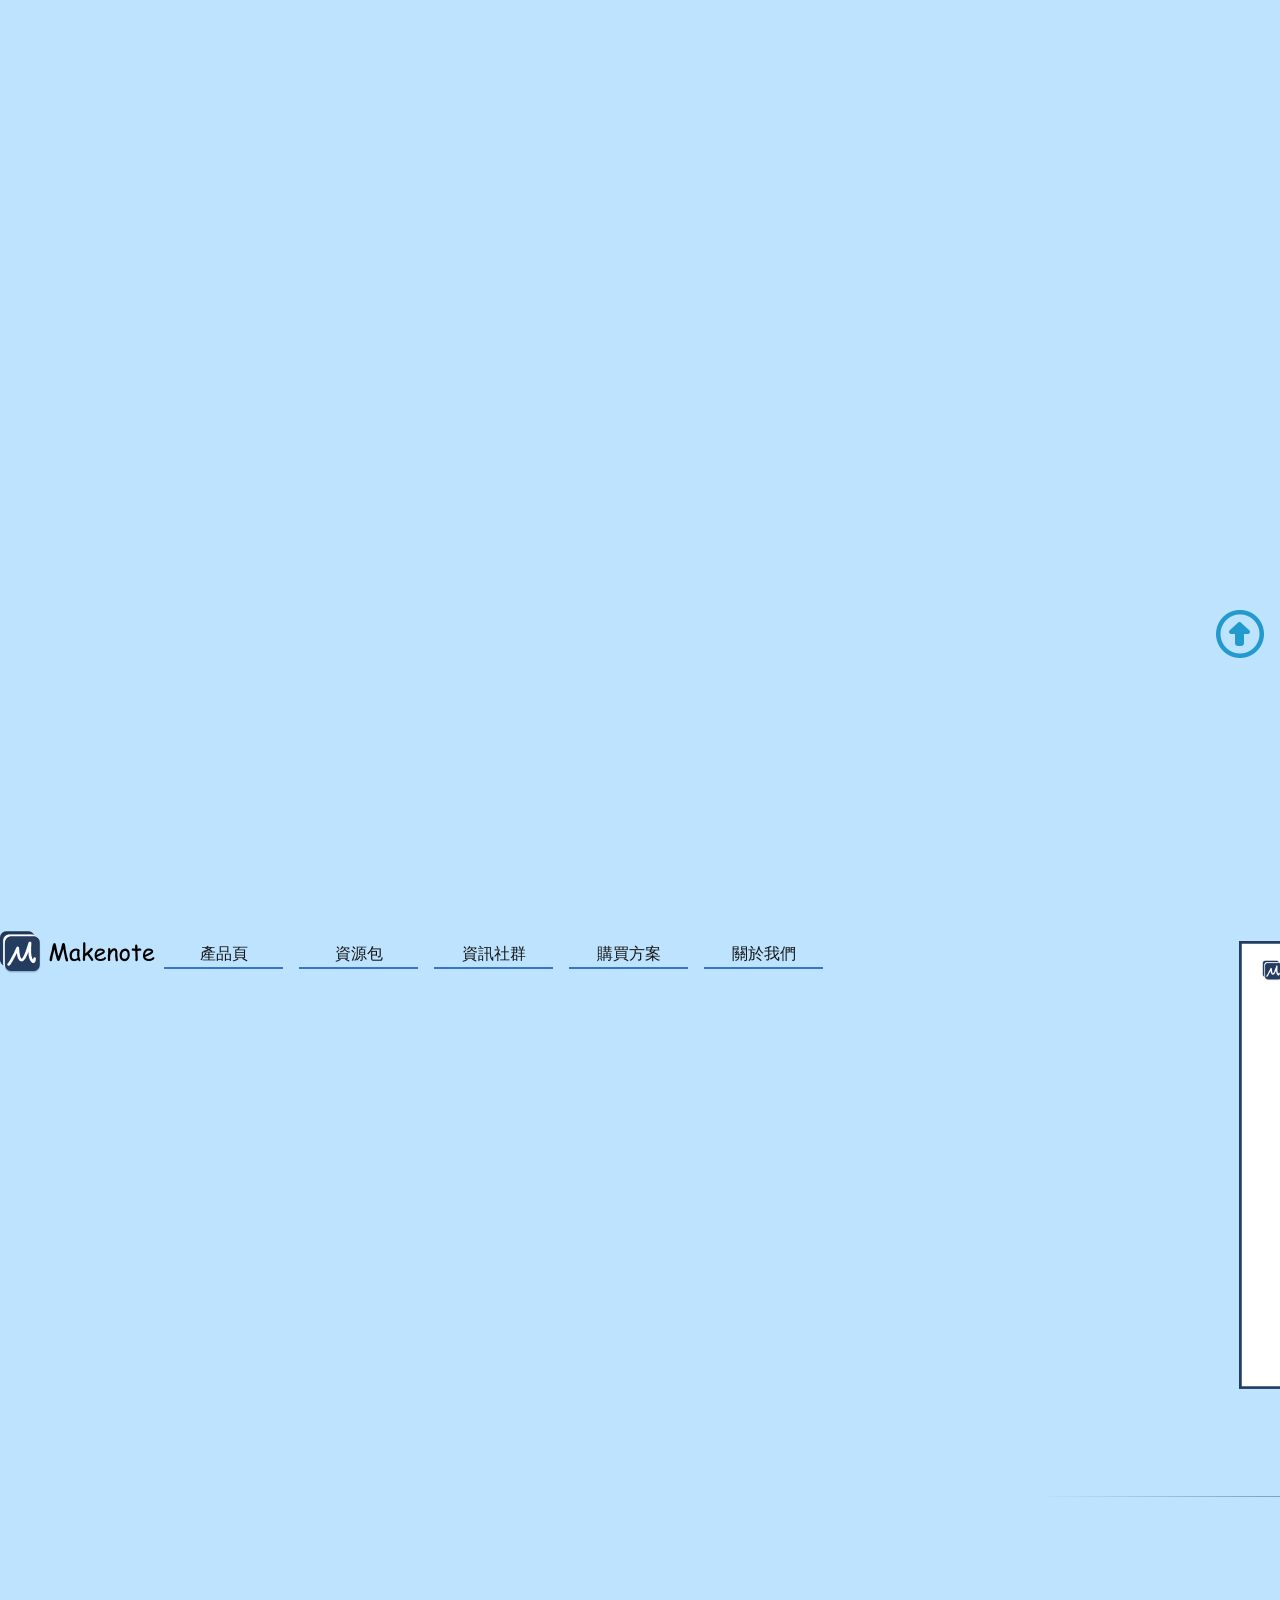
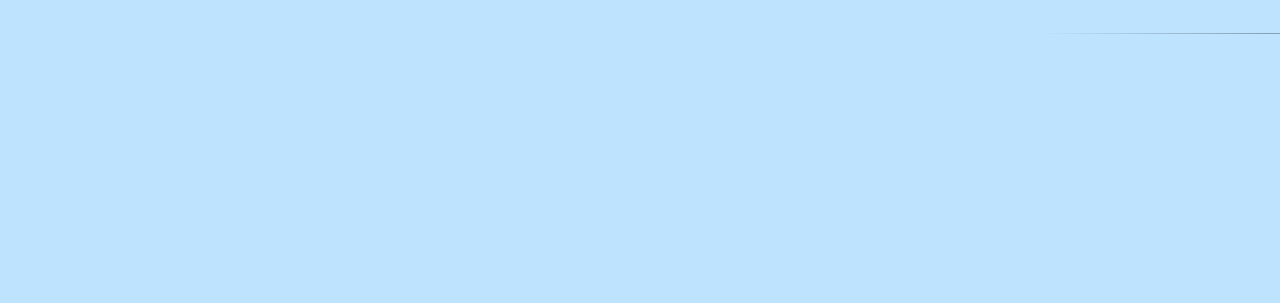
<file: index.html>
<!DOCTYPE html>
<html lang="zh-Hant-TW">

<head>
    <meta charset="UTF-8">
    <meta name="viewport" content="width=device-width, initial-scale=1.0">
    <meta property="og:url" content="https://mentalflowtime2023.github.io/Makenote-write/">
    <meta property="og:type" content="Makenote">
    <meta property="og:title" content="Makenote">
    <meta property="og:description" content="好用筆記、電子筆記、數位筆記。用好的設計，為您帶來超凡行銷力。只要做一個網站，可支援多種瀏覽裝置，網頁會根據上網裝置大小不同，自動變換排版方式。">
    <meta property="og:image" content="https://mentalflowtime2023.github.io/Makenote-write/images/og-index.png">
    <meta property="og:locale" content="zh_TW">
    <meta name="description" content="用好的設計，為您帶來超凡行銷力。只要做一個網站，可支援多種瀏覽裝置，網頁會根據上網裝置大小不同，自動變換排版方式。">
    <meta name="keywords" content="響應式網頁設計, 企業形象網站設計, 電子商務購物網站, SEO 搜尋引擎優化, 視覺與平面設計, 網路行銷服務">
    <title>Makenote</title>
    <link rel="shortcut icon" href="./images/a-op-makenote.png" type="image/png">
    <link rel="stylesheet" href="./style/reset.css">
    <link rel="stylesheet" href="./style/all.css">
    <link rel="stylesheet" href="./style/index.css">
    <link rel="stylesheet" href="https://cdnjs.cloudflare.com/ajax/libs/font-awesome/6.5.1/css/all.min.css"
        integrity="sha512-DTOQO9RWCH3ppGqcWaEA1BIZOC6xxalwEsw9c2QQeAIftl+Vegovlnee1c9QX4TctnWMn13TZye+giMm8e2LwA=="
        crossorigin="anonymous" referrerpolicy="no-referrer" />
</head>

<body>
    <div class="navs-outside  mx-auto">
        <div class="navs-justify-content">
            <div class="nav-head">
                <a class="nav-loge-imgout" href="./">
                    <img class="nav-loge-img" src="./images/a-nav-logo-makenote.png" alt="index"></a>
            </div>
            <div class="nav-body">
                <div class="navs">
                    <div class="nav menu">
                        <div class="nav-css">
                            <a class="nav-titles" href="./Product.html">產品頁</a>
                        </div>
                        <ul class="nav-title-css">
                            <li class="nav-title"><a class="nav-title-link" href="./Product-start.html">快速開始</a></li>
                            <li class="nav-title"><a class="nav-title-link" href="./Product-editor.html">多功能編輯器</a></li>
                            <li class="nav-title"><a class="nav-title-link" href="./Product-support.html">多媒體支援</a></li>
                            <li class="nav-title"><a class="nav-title-link" href="./Product-bell.html">提醒和通知</a></li>
                            <li class="nav-title"><a class="nav-title-link" href="./Product-calendar.html">日曆協作</a></li>
                            <li class="nav-title"><a class="nav-title-link" href="./Product-share.html">協作和分享</a></li>
                            <li class="nav-title"><a class="nav-title-link" href="./Product-meeting.html">線上白板和視訊</a>
                            </li>
                            <li class="nav-title"><a class="nav-title-link" href="./Product-search.html">搜索和統計</a></li>
                        </ul>
                    </div>
                    <div class="nav">
                        <div class="nav-css">
                            <a class="nav-titles" href="./bage.html">資源包</a>
                        </div>
                        <ul>
                            <li class="nav-title"><a class="nav-title-link" href="./bage-question.html">常見問題(FAQs)</a>
                            </li>
                            <li class="nav-title"><a class="nav-title-link" href="./bage-library.html">模板線上資料庫</a></li>
                            <li class="nav-title"><a class="nav-title-link" href="./bage-shortcut.html">快捷鍵表</a></li>
                            <li class="nav-title"><a class="nav-title-link" href="./bage-guides.html">操作指南</a></li>
                        </ul>
                    </div>
                    <div class="nav">
                        <div class="nav-css">
                            <a class="nav-titles" href="./information.html">資訊社群</a>
                        </div>
                        <ul>
                            <li class="nav-title"><a class="nav-title-link" href="./information-newBlogs.html">新聞和博客</a>
                            </li>
                            <li class="nav-title"><a class="nav-title-link"
                                    href="./information-socialMedia.html">社交媒體整合</a></li>
                            <li class="nav-title"><a class="nav-title-link"
                                    href="./information- popularArticles.html">熱門資訊</a></li>
                        </ul>
                    </div>
                    <div class="nav">
                        <div class="nav-css">
                            <a class="nav-titles" href="./purchase-options.html">購買方案</a>
                        </div>
                        <ul>
                            <li class="nav-title"><a class="nav-title-link" href="javascript:;">企業方案</a></li>
                            <li class="nav-title"><a class="nav-title-link" href="javascript:;">教育方案</a></li>
                            <li class="nav-title"><a class="nav-title-link" href="javascript:;">個人方案</a></li>
                            <li class="nav-title"><a class="nav-title-link" href="javascript:;">免費方案</a></li>
                        </ul>
                    </div>
                    <div class="nav">
                        <div class="nav-css">
                            <a class="nav-titles" href="./about.html">關於我們</a>
                        </div>
                        <ul>
                            <li class="nav-title"><a class="nav-title-link" href="./about-History.html">公司歷史</a></li>
                            <li class="nav-title"><a class="nav-title-link" href="./about-contact.html">聯絡我們</a></li>
                            <li class="nav-title"><a class="nav-title-link" href="javascript:;">聯絡信息</a></li>
                            <li class="nav-title"><a class="nav-title-link" href="./about-law.html">法律聲明</a></li>
                            <li class="nav-title"><a class="nav-title-link" href="./about-terms.html">使用條款和條件</a></li>
                            <li class="nav-title"><a class="nav-title-link" href="./about-privacy.html">隱私政策</a></li>
                        </ul>
                    </div>
                </div>
            </div>
            <div class="nav-foot menu-foot">
                 <div class="menu-foot">
                    <button id="HeaderBtnXmark" class="header-btn header-btn-xmark" type="button">
						<i class="fa-solid fa-xmark"></i>
                    </button> 
                </nav>
                <div class="header-foot">
                    <buttons id="HeaderBtnBars" class="header-btn header-btn-bars" type="button">
                        <i class="fa-solid fa-bars"></i>
                        </button>
                        <div class="logs">
                            <a class="logs-titles" href="./login-register.html">登入</a>
                        </div>
                        <ul>
                            <li class="logs-title"><a class="nav-log-btn" href="javascript:;">登入</a></li>
                            <li class="logs-title"><a class="nav-log-btn" href="javascript:;">註冊</a></li>
                        </ul>
                </div>
            </div>
        </div>
        <!-- --------------------------------------------------------------------------------------- -->
        <main>
            <div class="index-interhaad container-index mx-auto">
                <div class="index-interhead-up">
                    <h3 class=" index-big-title ">高效知識管理生產力</h3>
                    <h3 class=" index-middle-title ">知識管理不費力</h3>
                    <div class="loginlink-css">
                        <h3 class="index-btns-loginlink">
                            <a class="loginlink" href="./login-register.html">註冊</a>
                        </h3>
                    </div>
                    <img class="toto" src="./images/index-1-toto.png" alt="">
                </div>
                <div class="index-interhaad-down">
                    <h3 class="index-middle-title">簡潔的工具介面快速上手</h3>
                    <img class="frame photo" src="./images/index-2-interface-makenote.png" alt="">
                </div>
            </div>
            <div class="index-interbody container mx-auto">
                <div class="listhead">
                    <h3 class="index-big-title">產品功能齊全簡單操作 </h3>
                    </style>
                    <hr class="style-two" />
                </div>
                <div class="index-interbody-word">
                    <div class="index-interbody-left">
                        <h3 class="font-section-title">簡潔的介面專注思考</h3>
                        <h3 class="font-section-title">腦中內容物快速產出</h3>
                        <h3 class="font-section-title">有效輸入輸出為目的</h3>
                    </div>
                    <div class="index-interbody-right">
                        <h3 class="font-section-title">創造發想到紀錄統整</h3>
                        <h3 class="font-section-title">簡單易事輕鬆不費力</h3>
                        <h3 class="font-section-title">無紙化筆記調閱簡易</h3>
                    </div>
                </div>
                </style>
                <hr class="style-two" />
            </div>
            <div class="index-interfoot container mx-auto">
                <h3 class="font-middle-title">適用於您的所有設備</h3>
                <div class="frame-photo">
                    <img class="photo-appstore" src="./images/index-3-appstore.png" alt="">
                    <img class="photo-google" src="./images/index-3-google-play.png" alt="">
                    <img class="photo-microsoft" src="./images/index-3-microsoft.png" alt="">
                </div>
                <h2 class="index-list-title font-list-title"><a class="font-list-title-acss" href="#">其他方式下載</a></h2>
            </div>
        </main>



        <aside class="aside">
            <div class="aside-head">
                <a href="#" class="aside-link aside-link-top">
                    <i class="fa-regular fa-circle-up"></i>
                </a>
            </div>
        </aside>

        <footer>
            <div class="nav-footer">
                <div class="nav-footer-btns mx-auto">
                    <div class="nav-footer-btn-out">
                        <ul class="nav-footer-btn-inside">
                            <li class="btns-title"><a class="btns-title-a" href="./about-contact.html">聯絡我們</a></li>
                            <li class="btns-title"><a class="btns-title-a" href="./about-terms.html">使用條款和條件</a></li>
                            <li class="btns-title"><a class="btns-title-a" href="./about-law.html">法律聲明</a></li>
                            <li class="btns-title"><a class="btns-title-a" href="./about-privacy.html">隱私政策</a></li>
                        </ul>
                    </div>
                </div>
            </div>
            <div class="footer-foot">
                <p class="foooter-desc">&copy;2024 Makenote </p>
            </div>
        </footer>
</body>

</html>
</file>
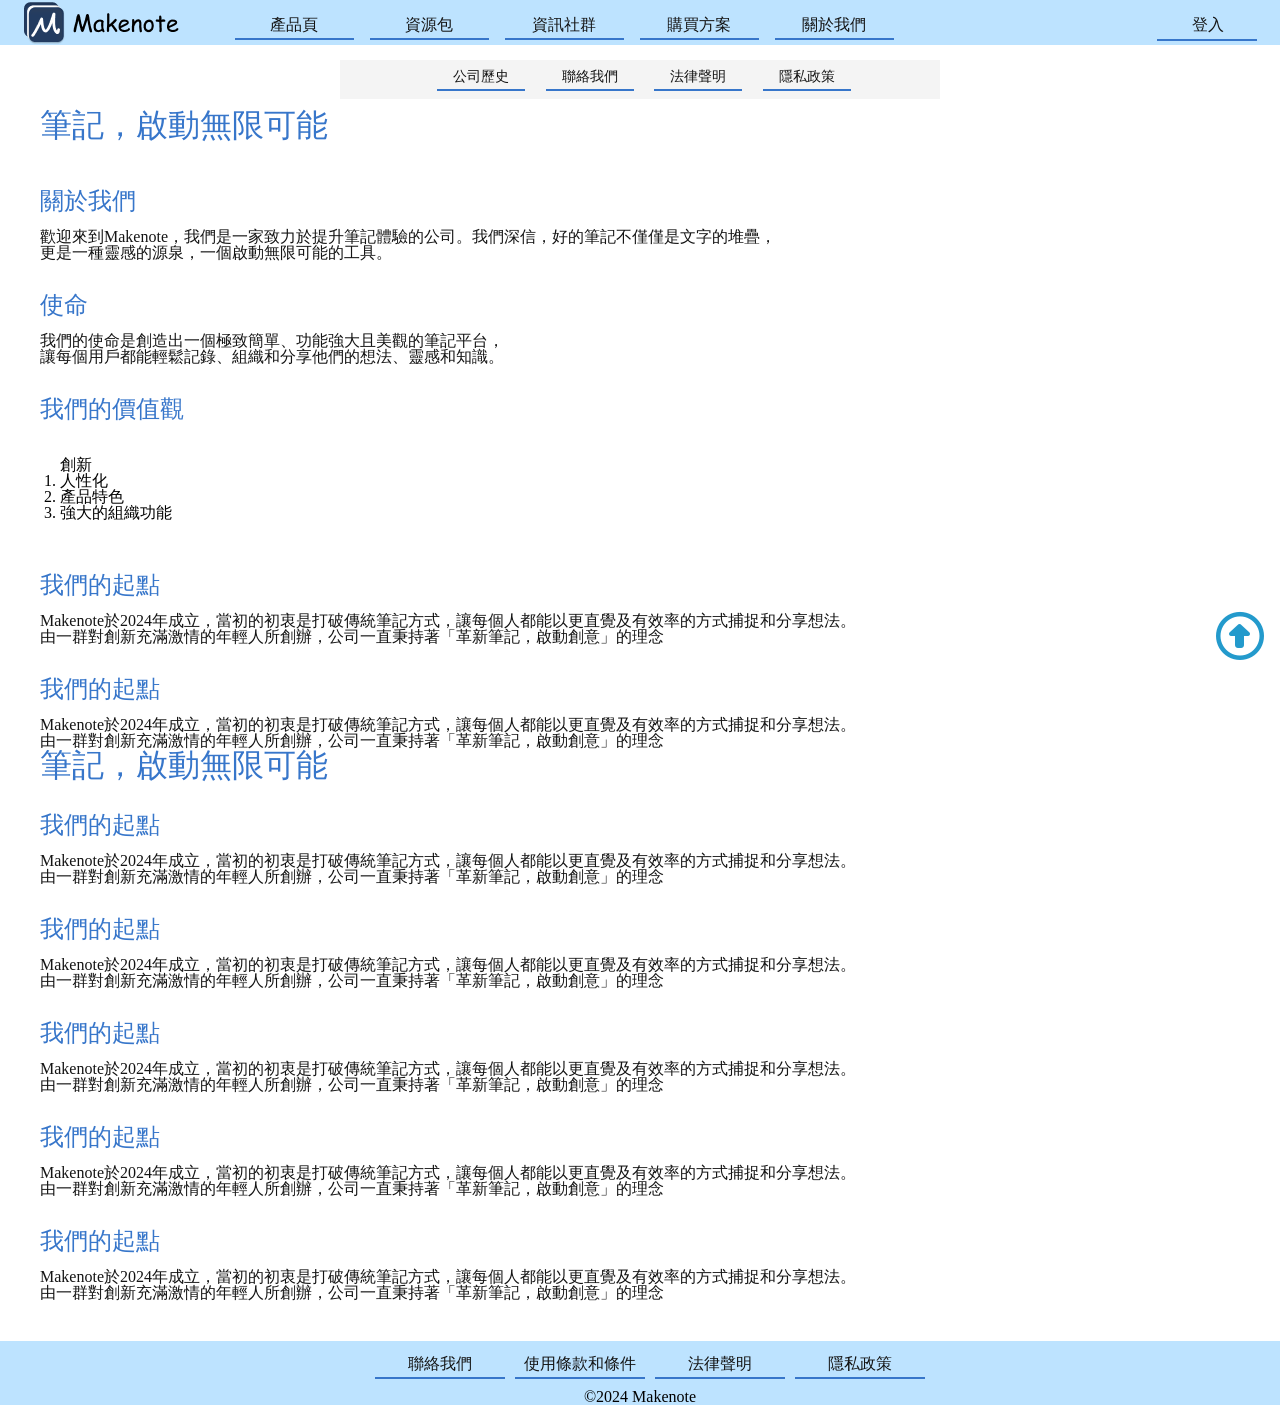
<file: about.html>
<DOCTYPE html>
<html lang="zh-Hant-TW">

<head>
    <meta charset="UTF-8">
    <meta name="viewport" content="width=device-width, initial-scale=1.0">
    <meta property="og:url" content="https://mentalflowtime2023.github.io/Makenote-write/about">
    <meta property="og:type" content="Makenote">
    <meta property="og:title" content="Makenote">
    <meta property="og:description" content="好用筆記、電子筆記、數位筆記。用好的設計，為您帶來超凡行銷力。只要做一個網站，可支援多種瀏覽裝置，網頁會根據上網裝置大小不同，自動變換排版方式。">
    <meta property="og:image" content="https://mentalflowtime2023.github.io/Makenote-write/images/og-about.png">
    <meta property="og:locale" content="zh_TW">
    <meta name="description" content="用好的設計，為您帶來超凡行銷力。只要做一個網站，可支援多種瀏覽裝置，網頁會根據上網裝置大小不同，自動變換排版方式。">
    <meta name="keywords" content="響應式網頁設計, 企業形象網站設計, 電子商務購物網站, SEO 搜尋引擎優化, 視覺與平面設計, 網路行銷服務">
    <title>Makenote</title>
    <link rel="shortcut icon" href="./images/a-op-makenote.png" type="logo-makenote">
    <link rel="stylesheet" href="./style/reset.css">
    <link rel="stylesheet" href="./style/all.css">
    <link rel="stylesheet" href="./style/about.css">
    <link rel="stylesheet" href="https://cdnjs.cloudflare.com/ajax/libs/font-awesome/6.5.1/css/all.min.css"
        integrity="sha512-DTOQO9RWCH3ppGqcWaEA1BIZOC6xxalwEsw9c2QQeAIftl+Vegovlnee1c9QX4TctnWMn13TZye+giMm8e2LwA=="
        crossorigin="anonymous" referrerpolicy="no-referrer" />
</head>

<body>
    <div class="navs-outside  mx-auto">
        <div class="navs-justify-content">
            <div class="nav-head">
                <a class="nav-loge-imgout" href="./">
                    <img class="nav-loge-img" src="./images/a-nav-logo-makenote.png" alt="index"></a>
            </div>
            <div class="nav-body">
                <div class="navs">
                    <div class="nav">
                        <div class="nav-css">
                            <a class="nav-titles" href="./Product.html">產品頁</a>
                        </div>
                        <ul class="nav-title-css">
                            <li class="nav-title"><a class="nav-title-link" href="javascript:;">快速開始</a></li>
                            <li class="nav-title"><a class="nav-title-link" href="javascript:;">多功能編輯器</a></li>
                            <li class="nav-title"><a class="nav-title-link" href="javascript:;">多媒體支援</a></li>
                            <li class="nav-title"><a class="nav-title-link" href="javascript:;">提醒和通知</a></li>
                            <li class="nav-title"><a class="nav-title-link" href="javascript:;">日曆協作</a></li>
                            <li class="nav-title"><a class="nav-title-link" href="javascript:;">協作和分享</a></li>
                            <li class="nav-title"><a class="nav-title-link" href="javascript:;">線上白板和視訊</a></li>
                            <li class="nav-title"><a class="nav-title-link" href="javascript:;">搜索和統計</a></li>
                        </ul>
                    </div>
                    <div class="nav">
                        <div class="nav-css">
                            <a class="nav-titles" href="./bage.html">資源包</a>
                        </div>
                        <ul>
                            <li class="nav-title"><a class="nav-title-link" href="./bage-FAQs .html">常見問題(FAQs)</a></li>
                            <li class="nav-title"><a class="nav-title-link" href="./bage-library.html">模板線上資料庫</a></li>
                            <li class="nav-title"><a class="nav-title-link" href="./bage-shortcut.html">快捷鍵表</a></li>
                            <li class="nav-title"><a class="nav-title-link" href="./bage-guides.html">操作指南</a></li>
                        </ul>
                    </div>
                    <div class="nav">
                        <div class="nav-css">
                            <a class="nav-titles" href="./information.html">資訊社群</a>
                        </div>
                        <ul>
                            <li class="nav-title"><a class="nav-title-link" href="./information-newBlogs.html">新聞和博客</a>
                            </li>
                            <li class="nav-title"><a class="nav-title-link"
                                    href="./information-socialMedia.html">社交媒體整合</a></li>
                            <li class="nav-title"><a class="nav-title-link"
                                    href="./information- popularArticles.html">熱門資訊</a></li>
                        </ul>
                    </div>
                    <div class="nav">
                        <div class="nav-css">
                            <a class="nav-titles" href="./purchase-options.html">購買方案</a>
                        </div>
                        <ul>
                            <li class="nav-title"><a class="nav-title-link" href="javascript:;">企業方案</a></li>
                            <li class="nav-title"><a class="nav-title-link" href="javascript:;">教育方案</a></li>
                            <li class="nav-title"><a class="nav-title-link" href="javascript:;">個人方案</a></li>
                            <li class="nav-title"><a class="nav-title-link" href="javascript:;">免費方案</a></li>
                        </ul>
                    </div>
                    <div class="nav">
                        <div class="nav-css">
                            <a class="nav-titles" href="./about.html">關於我們</a>
                        </div>
                        <ul>
                            <li class="nav-title"><a class="nav-title-link" href="./about-History.html">公司歷史</a></li>
                            <li class="nav-title"><a class="nav-title-link" href="./about-contact.html">聯絡我們</a></li>
                            <li class="nav-title"><a class="nav-title-link" href="javascript:;">聯絡信息</a></li>
                            <li class="nav-title"><a class="nav-title-link" href="./about-law.html">法律聲明</a></li>
                            <!-- <li class="nav-title"><a class="nav-title-link" href="./about-terms.html">使用條款和條件</a></li>
                            <li class="nav-title"><a class="nav-title-link" href="./about-privacy.html">隱私政策</a></li> -->
                        </ul>
                    </div>
                </div>
            </div>
            <div class="nav-foot">
                <div class="logs">
                    <a class="logs-titles" href="./login-register.html">登入</a>
                </div>
                <ul>
                    <li class="logs-title"><a class="nav-log-btn" href="javascript:;">登入</a></li>
                    <li class="logs-title"><a class="nav-log-btn" href="javascript:;">註冊</a></li>
                </ul>
            </div>
        </div>
    </div>

    <div class="nav-top mx-auto container-navtop">
        <div class="nav-top-outside">
            <div class="nav-top-insid">
                <div class="nav-top-css ">
                    <div class="nav-top-css-itme ">
                        <ul class="link"><a class="link-a" href="./about-History.html">公司歷史</a></ul>
                        <ul class="link"><a class="link-a"href="./about-contact.html">聯絡我們</a></ul>
                        <ul class="link"><a class="link-a"href="./about-law.html">法律聲明</a></ul>
                        <ul class="link"><a class="link-a" href="./about-privacy.html">隱私政策</a></ul>
                    </div>
                </div>
            </div>
        </div>
    </div>
   

    <main>
        <div class="about mx-auto container">
            <div class="about-outside">
                <div class="about-up">
                    <section class="about-first-title">
                        <h1 class="font-middle-title nousblue">筆記，啟動無限可能</h1>
                    </section>
                    <br>
                    <br>
                    <br>
                    <section>
                        <h2 class=" font-caption font-small-title nousblue">關於我們</h2>
                        <br>
                        <p class="font-write-title penblack">
                            歡迎來到Makenote，我們是一家致力於提升筆記體驗的公司。我們深信，好的筆記不僅僅是文字的堆疊，<br>
                            更是一種靈感的源泉，一個啟動無限可能的工具。</p>
                    </section>
                    <section>
                        <br>
                        <br>
                        <h2 class=" font-caption font-small-title nousblue">使命</h2>
                        <br>
                        <p class="font-write-title penblack">
                            我們的使命是創造出一個極致簡單、功能強大且美觀的筆記平台，<br>
                            讓每個用戶都能輕鬆記錄、組織和分享他們的想法、靈感和知識。</p>
                    </section>
                    <section>
                        <br>
                        <br>
                        <h2 class=" font-caption font-small-title nousblue">我們的價值觀</h2>
                        <br>
                        <p class="font-write-title penblack">
                        <ul class="ul-lists">
                            <li class="small-lists">創新<br>
                       
                            </li>
                            <li>
                                <P class="small-list">人性化</P>
                            </li>

                            <li>
                                <P class="small-list">產品特色</P>
                            </li>

                            <li>
                                <P class="small-list">強大的組織功能</P>
                            </li>
                        </ul>
                        </p>
                    </section>
                    <section>
                        <br>
                        <br>
                        <h2 class=" font-caption font-small-title nousblue">我們的起點</h2>
                        <br>
                        <p class="font-write-title penblack">
                            Makenote於2024年成立，當初的初衷是打破傳統筆記方式，讓每個人都能以更直覺及有效率的方式捕捉和分享想法。<br>
                            由一群對創新充滿激情的年輕人所創辦，公司一直秉持著「革新筆記，啟動創意」的理念</p>
                    </section>
                    <section>
                        <br>
                        <br>
                        <h2 class=" font-caption font-small-title nousblue">我們的起點</h2>
                        <br>
                        <p class="font-write-title penblack">
                            Makenote於2024年成立，當初的初衷是打破傳統筆記方式，讓每個人都能以更直覺及有效率的方式捕捉和分享想法。<br>
                            由一群對創新充滿激情的年輕人所創辦，公司一直秉持著「革新筆記，啟動創意」的理念</p>
                    </section>
                </div>

                <div class="about-down">
                    <section class="about-first-title">
                        <h1 class="font-middle-title nousblue">筆記，啟動無限可能</h1>
                    </section>
                    <br>
                    <br>
                    <section>
                        <h2 class=" font-caption font-small-title nousblue">我們的起點</h2>
                        <br>
                        <p class="font-write-title penblack">
                            Makenote於2024年成立，當初的初衷是打破傳統筆記方式，讓每個人都能以更直覺及有效率的方式捕捉和分享想法。<br>
                            由一群對創新充滿激情的年輕人所創辦，公司一直秉持著「革新筆記，啟動創意」的理念</p>
                    </section>
                    <section>
                        <br>
                        <br>
                        <h2 class=" font-caption font-small-title nousblue">我們的起點</h2>
                        <br>
                        <p class="font-write-title penblack">
                            Makenote於2024年成立，當初的初衷是打破傳統筆記方式，讓每個人都能以更直覺及有效率的方式捕捉和分享想法。<br>
                            由一群對創新充滿激情的年輕人所創辦，公司一直秉持著「革新筆記，啟動創意」的理念</p>
                    </section>
                    <section>
                        <br>
                        <br>
                        <h2 class=" font-caption font-small-title nousblue">我們的起點</h2>
                        <br>
                        <p class="font-write-title penblack">
                            Makenote於2024年成立，當初的初衷是打破傳統筆記方式，讓每個人都能以更直覺及有效率的方式捕捉和分享想法。<br>
                            由一群對創新充滿激情的年輕人所創辦，公司一直秉持著「革新筆記，啟動創意」的理念</p>
                    </section>
                    <section>
                        <br>
                        <br>
                        <h2 class=" font-caption font-small-title nousblue">我們的起點</h2>
                        <br>
                        <p class="font-write-title penblack">
                            Makenote於2024年成立，當初的初衷是打破傳統筆記方式，讓每個人都能以更直覺及有效率的方式捕捉和分享想法。<br>
                            由一群對創新充滿激情的年輕人所創辦，公司一直秉持著「革新筆記，啟動創意」的理念</p>
                    </section>
                    <section>
                        <br>
                        <br>
                        <h2 class=" font-caption font-small-title nousblue">我們的起點</h2>
                        <br>
                        <p class="font-write-title penblack">
                            Makenote於2024年成立，當初的初衷是打破傳統筆記方式，讓每個人都能以更直覺及有效率的方式捕捉和分享想法。<br>
                            由一群對創新充滿激情的年輕人所創辦，公司一直秉持著「革新筆記，啟動創意」的理念</p>
                    </section>
                </div>
            </div>
        </div>
    </main>






    <aside class="aside">
        <div class="aside-head">
            <a href="#" class="aside-link aside-link-top">
                <i class="fa-regular fa-circle-up"></i>
            </a>
        </div>
    </aside>

    <footer>
        <div class="nav-footer">
            <div class="nav-footer-btns mx-auto">
                <div class="nav-footer-btn-out">
                    <ul class="nav-footer-btn-inside">
                        <li class="btns-title"><a class="btns-title-a" href="./about-contact.html">聯絡我們</a></li>
                        <li class="btns-title"><a class="btns-title-a" href="./about-terms.html">使用條款和條件</a></li>
                        <li class="btns-title"><a class="btns-title-a" href="./about-law.html">法律聲明</a></li>
                        <li class="btns-title"><a class="btns-title-a" href="./about-privacy.html">隱私政策</a></li>
                    </ul>
                </div>
            </div>
        </div>
        <div class="footer-foot">
            <p class="foooter-desc">&copy;2024 Makenote </p>
        </div>
    </footer>
</body>

</html>
</file>
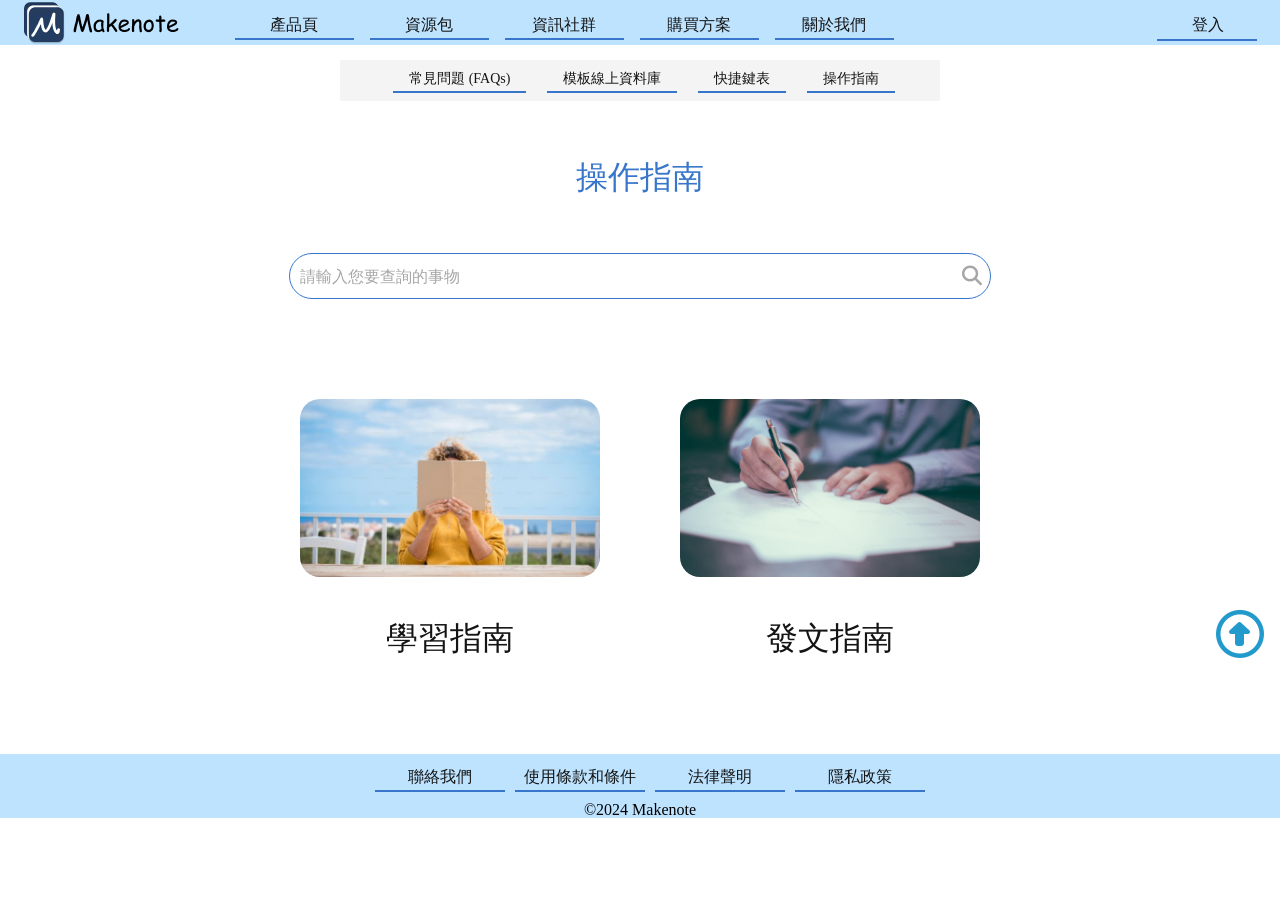
<file: bage-guides.html>
<!DOCTYPE html>
<html lang="zh-Hant-TW">

<head>
    <meta charset="UTF-8">
    <meta name="viewport" content="width=device-width, initial-scale=1.0">
    <meta property="og:url" content="https://mentalflowtime2023.github.io/Makenote-write/bage-guides">
    <meta property="og:type" content="Makenote">
    <meta property="og:title" content="Makenote">
    <meta property="og:description" content="好用筆記、電子筆記、數位筆記。用好的設計，為您帶來超凡行銷力。只要做一個網站，可支援多種瀏覽裝置，網頁會根據上網裝置大小不同，自動變換排版方式。">
    <meta property="og:image" content="https://mentalflowtime2023.github.io/Makenote-write/images/og-bage.png">
    <meta property="og:locale" content="zh_TW">
    <meta name="description" content="用好的設計，為您帶來超凡行銷力。只要做一個網站，可支援多種瀏覽裝置，網頁會根據上網裝置大小不同，自動變換排版方式。">
    <meta name="keywords" content="響應式網頁設計, 企業形象網站設計, 電子商務購物網站, SEO 搜尋引擎優化, 視覺與平面設計, 網路行銷服務">
    <title>Makenote</title>
    <link rel="shortcut icon" href="./images/a-op-makenote.png" type="logo-makenote">
    <link rel="stylesheet" href="./style/reset.css">
    <link rel="stylesheet" href="./style/all.css">
    <link rel="stylesheet" href="./style/bage-guides.css">
    <link rel="stylesheet" href="https://cdnjs.cloudflare.com/ajax/libs/font-awesome/6.5.1/css/all.min.css"
        integrity="sha512-DTOQO9RWCH3ppGqcWaEA1BIZOC6xxalwEsw9c2QQeAIftl+Vegovlnee1c9QX4TctnWMn13TZye+giMm8e2LwA=="
        crossorigin="anonymous" referrerpolicy="no-referrer" />
</head>

<body>
    <div class="navs-outside  mx-auto">
        <div class="navs-justify-content">
            <div class="nav-head">
                <a class="nav-loge-imgout" href="./">
                    <img class="nav-loge-img" src="./images/a-nav-logo-makenote.png" alt="index"></a>
            </div>
            <div class="nav-body">
                <div class="navs">
                    <div class="nav">
                        <div class="nav-css">
                            <a class="nav-titles" href="./Product.html">產品頁</a>
                        </div>
                        <ul class="nav-title-css">
                            <li class="nav-title"><a class="nav-title-link" href="./Product-start.html">快速開始</a></li>
                            <li class="nav-title"><a class="nav-title-link" href="./Product-editor.html">多功能編輯器</a></li>
                            <li class="nav-title"><a class="nav-title-link" href="./Product-support.html">多媒體支援</a></li>
                            <li class="nav-title"><a class="nav-title-link" href="./Product-bell.html">提醒和通知</a></li>
                            <li class="nav-title"><a class="nav-title-link" href="./Product-calendar.html">日曆協作</a></li>
                            <li class="nav-title"><a class="nav-title-link" href="./Product-share..html">協作和分享</a></li>
                            <li class="nav-title"><a class="nav-title-link" href="./Product-meeting.html">線上白板和視訊</a></li>
                            <li class="nav-title"><a class="nav-title-link" href="./Product-search.html">搜索和統計</a></li>
                        </ul>
                    </div>
                    <div class="nav">
                        <div class="nav-css">
                            <a class="nav-titles" href="./bage.html">資源包</a>
                        </div>
                        <ul>
                            <li class="nav-title"><a class="nav-title-link" href="./bage-question.html">常見問題(FAQs)</a></li>
                            <li class="nav-title"><a class="nav-title-link" href="./bage-library.html">模板線上資料庫</a></li>
                            <li class="nav-title"><a class="nav-title-link" href="./bage-shortcut.html">快捷鍵表</a></li>
                            <li class="nav-title"><a class="nav-title-link" href="./bage-guides.html">操作指南</a></li>
                        </ul>
                    </div>
                    <div class="nav">
                        <div class="nav-css">
                            <a class="nav-titles" href="./information.html">資訊社群</a>
                        </div>
                        <ul>
                            <li class="nav-title"><a class="nav-title-link" href="./information-newBlogs.html">新聞和博客</a>
                            </li>
                            <li class="nav-title"><a class="nav-title-link"
                                    href="./information-socialMedia.html">社交媒體整合</a></li>
                            <li class="nav-title"><a class="nav-title-link"
                                    href="./information- popularArticles.html">熱門資訊</a></li>
                        </ul>
                    </div>
                    <div class="nav">
                        <div class="nav-css">
                            <a class="nav-titles" href="./purchase-options.html">購買方案</a>
                        </div>
                        <ul>
                            <li class="nav-title"><a class="nav-title-link" href="javascript:;">企業方案</a></li>
                            <li class="nav-title"><a class="nav-title-link" href="javascript:;">教育方案</a></li>
                            <li class="nav-title"><a class="nav-title-link" href="javascript:;">個人方案</a></li>
                            <li class="nav-title"><a class="nav-title-link" href="javascript:;">免費方案</a></li>
                        </ul>
                    </div>
                    <div class="nav">
                        <div class="nav-css">
                            <a class="nav-titles" href="./about.html">關於我們</a>
                        </div>
                        <ul>
                            <li class="nav-title"><a class="nav-title-link" href="./about-History.html">公司歷史</a></li>
                            <li class="nav-title"><a class="nav-title-link" href="./about-contact.html">聯絡我們</a></li>
                            <li class="nav-title"><a class="nav-title-link" href="javascript:;">聯絡信息</a></li>
                            <li class="nav-title"><a class="nav-title-link" href="./about-law.html">法律聲明</a></li>
                            <li class="nav-title"><a class="nav-title-link" href="./about-terms.html">使用條款和條件</a></li>
                            <li class="nav-title"><a class="nav-title-link" href="./about-privacy.html">隱私政策</a></li>
                        </ul>
                    </div>
                </div>
            </div>
            <div class="nav-foot">
                <div class="logs">
                    <a class="logs-titles" href="./login-register.html">登入</a>
                </div>
                <ul>
                    <li class="logs-title"><a class="nav-log-btn" href="javascript:;">登入</a></li>
                    <li class="logs-title"><a class="nav-log-btn" href="javascript:;">註冊</a></li>
                </ul>
            </div>
        </div>
    </div>
    
    <div class="nav-top mx-auto container-navtop">
        <div class="nav-top-outside">
            <div class="nav-top-insid">
                <div class="nav-top-css ">
                    <div class="nav-top-css-itme ">
                        <ul class="link"><a class="link-a" href="./bage-question.html">常見問題 (FAQs)</a></ul>
                        <ul class="link"><a class="link-a"href="./bage-library.html">模板線上資料庫</a></ul>
                        <ul class="link"><a class="link-a"href="./bage-shortcut.html">快捷鍵表</a></ul>
                        <ul class="link"><a class="link-a" href="./bage-guides.html">操作指南</a></ul>
                    </div>
                </div>
            </div>
        </div>
    </div>



    <main>
        <h2 class=" middle-title font-middle-title">操作指南</h2>

        <div class="search-out">
            <form class="search-form" role="search" id="form">
                <input type="search" name="q" placeholder="請輸入您要查詢的事物" aria-label="Search through site content">
                <button type="submit" class="searchButton">
                    <i class="fa fa-search"></i></button>
            </form>
        </div>

        <div class="img-fram">
        <div class="imgs">
        <div class="img-css"><img class=" img imge1" src="./images/guides1.jpg" alt=""><a class="a-css"  href="./"><p>學習指南</p></a></div>
        <div class="img-css"><img class=" img imge2" src="./images/guides2.jpg" alt=""><a class="a-css" href="./"><p>發文指南</p></a></div>
        </div>
        </div>
    </main>


    
    <aside class="aside">
        <div class="aside-head">
            <a href="#" class="aside-link aside-link-top">
                <i class="fa-regular fa-circle-up"></i>
            </a>
        </div>
    </aside>

    <footer>
        <div class="nav-footer">
            <div class="nav-footer-btns mx-auto">
                <div class="nav-footer-btn-out">
                    <ul class="nav-footer-btn-inside">
                        <li class="btns-title"><a class="btns-title-a" href="./about-contact.html">聯絡我們</a></li>
                        <li class="btns-title"><a class="btns-title-a" href="./about-terms.html">使用條款和條件</a></li>
                        <li class="btns-title"><a class="btns-title-a" href="./about-law.html">法律聲明</a></li>
                        <li class="btns-title"><a class="btns-title-a" href="./about-privacy.html">隱私政策</a></li>
                    </ul>
                </div>
            </div>
        </div>
        <div class="footer-foot">
            <p class="foooter-desc">&copy;2024 Makenote </p>
        </div>
    </footer>
</body>
</html>
</file>
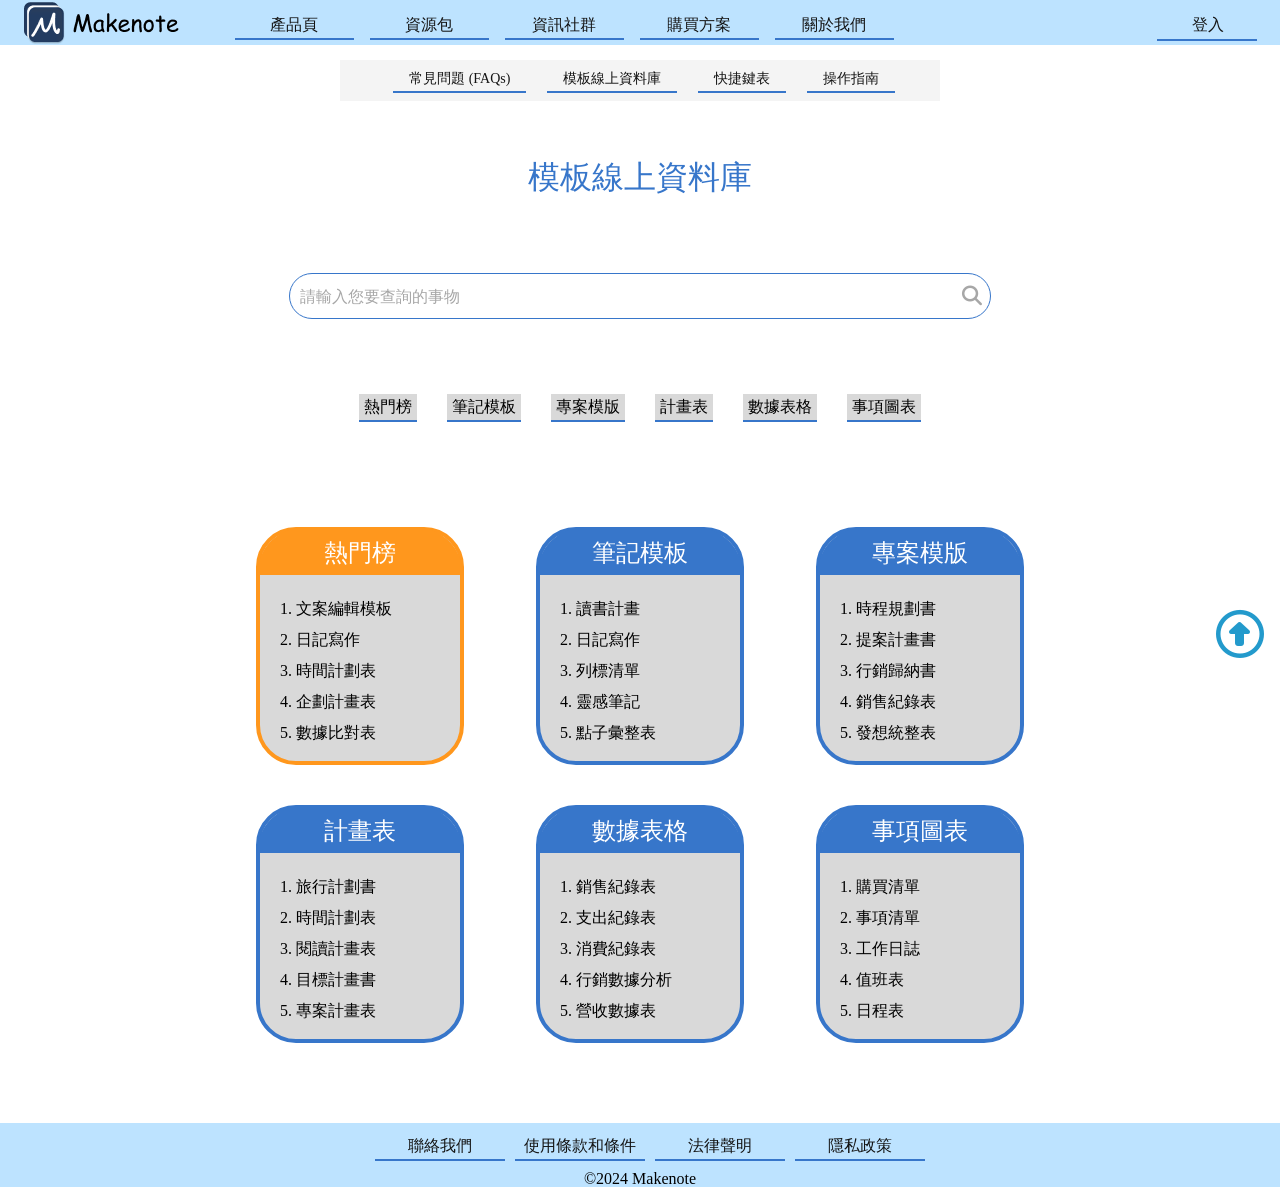
<file: bage-library.html>
<!DOCTYPE html>
<html lang="zh-Hant-TW">

<head>
    <meta charset="UTF-8">
    <meta name="viewport" content="width=device-width, initial-scale=1.0">
    <meta property="og:url" content="https://mentalflowtime2023.github.io/Makenote-write/bage-library">
    <meta property="og:type" content="Makenote">
    <meta property="og:title" content="Makenote">
    <meta property="og:description" content="好用筆記、電子筆記、數位筆記。用好的設計，為您帶來超凡行銷力。只要做一個網站，可支援多種瀏覽裝置，網頁會根據上網裝置大小不同，自動變換排版方式。">
    <meta property="og:image" content="https://mentalflowtime2023.github.io/Makenote-write/images/og-bage.png">
    <meta property="og:locale" content="zh_TW">
    <meta name="description" content="用好的設計，為您帶來超凡行銷力。只要做一個網站，可支援多種瀏覽裝置網頁會根據上網裝置大小不同，自動變換排版方式。">
    <meta name="keywords" content="響應式網頁設計, 企業形象網站設計, 電子商務購物網站, SEO 搜尋引擎優化, 視覺與平面設計, 網路行銷服務">
    <title>Makenote</title>
    <link rel="shortcut icon" href="./images/a-op-makenote.png" type="logo-makenote">
    <link rel="stylesheet" href="./style/reset.css">
    <link rel="stylesheet" href="./style/all.css">
    <link rel="stylesheet" href="./style/bage-library.css">
    <link rel="stylesheet" href="https://cdnjs.cloudflare.com/ajax/libs/font-awesome/6.5.1/css/all.min.css"
        integrity="sha512-DTOQO9RWCH3ppGqcWaEA1BIZOC6xxalwEsw9c2QQeAIftl+Vegovlnee1c9QX4TctnWMn13TZye+giMm8e2LwA=="
        crossorigin="anonymous" referrerpolicy="no-referrer" />
</head>

<body>
    <div class="navs-outside  mx-auto">
        <div class="navs-justify-content">
            <div class="nav-head">
                <a class="nav-loge-imgout" href="./">
                    <img class="nav-loge-img" src="./images/a-nav-logo-makenote.png" alt="index"></a>
            </div>
            <div class="nav-body">
                <div class="navs">
                    <div class="nav">
                        <div class="nav-css">
                            <a class="nav-titles" href="./Product.html">產品頁</a>
                        </div>
                        <ul class="nav-title-css">
                            <li class="nav-title"><a class="nav-title-link" href="./Product-start.html">快速開始</a></li>
                            <li class="nav-title"><a class="nav-title-link" href="./Product-editor.html">多功能編輯器</a></li>
                            <li class="nav-title"><a class="nav-title-link" href="./Product-support.html">多媒體支援</a></li>
                            <li class="nav-title"><a class="nav-title-link" href="./Product-bell.html">提醒和通知</a></li>
                            <li class="nav-title"><a class="nav-title-link" href="./Product-calendar.html">日曆協作</a></li>
                            <li class="nav-title"><a class="nav-title-link" href="./Product-share..html">協作和分享</a></li>
                            <li class="nav-title"><a class="nav-title-link" href="./Product-meeting.html">線上白板和視訊</a>
                            </li>
                            <li class="nav-title"><a class="nav-title-link" href="./Product-search.html">搜索和統計</a></li>
                        </ul>
                    </div>
                    <div class="nav">
                        <div class="nav-css">
                            <a class="nav-titles" href="./bage.html">資源包</a>
                        </div>
                        <ul>
                            <li class="nav-title"><a class="nav-title-link" href="./bage-question.html">常見問題(FAQs)</a>
                            </li>
                            <li class="nav-title"><a class="nav-title-link" href="./bage-library.html">模板線上資料庫</a></li>
                            <li class="nav-title"><a class="nav-title-link" href="./bage-shortcut.html">快捷鍵表</a></li>
                            <li class="nav-title"><a class="nav-title-link" href="./bage-guides.html">操作指南</a></li>
                        </ul>
                    </div>
                    <div class="nav">
                        <div class="nav-css">
                            <a class="nav-titles" href="./information.html">資訊社群</a>
                        </div>
                        <ul>
                            <li class="nav-title"><a class="nav-title-link" href="./information-newBlogs.html">新聞和博客</a>
                            </li>
                            <li class="nav-title"><a class="nav-title-link"
                                    href="./information-socialMedia.html">社交媒體整合</a></li>
                            <li class="nav-title"><a class="nav-title-link"
                                    href="./information- popularArticles.html">熱門資訊</a></li>
                        </ul>
                    </div>
                    <div class="nav">
                        <div class="nav-css">
                            <a class="nav-titles" href="./purchase-options.html">購買方案</a>
                        </div>
                        <ul>
                            <li class="nav-title"><a class="nav-title-link" href="javascript:;">企業方案</a></li>
                            <li class="nav-title"><a class="nav-title-link" href="javascript:;">教育方案</a></li>
                            <li class="nav-title"><a class="nav-title-link" href="javascript:;">個人方案</a></li>
                            <li class="nav-title"><a class="nav-title-link" href="javascript:;">免費方案</a></li>
                        </ul>
                    </div>
                    <div class="nav">
                        <div class="nav-css">
                            <a class="nav-titles" href="./about.html">關於我們</a>
                        </div>
                        <ul>
                            <li class="nav-title"><a class="nav-title-link" href="./about-History.html">公司歷史</a></li>
                            <li class="nav-title"><a class="nav-title-link" href="./about-contact.html">聯絡我們</a></li>
                            <li class="nav-title"><a class="nav-title-link" href="javascript:;">聯絡信息</a></li>
                            <li class="nav-title"><a class="nav-title-link" href="./about-law.html">法律聲明</a></li>
                            <li class="nav-title"><a class="nav-title-link" href="./about-terms.html">使用條款和條件</a></li>
                            <li class="nav-title"><a class="nav-title-link" href="./about-privacy.html">隱私政策</a></li>
                        </ul>
                    </div>
                </div>
            </div>
            <div class="nav-foot">
                <div class="logs">
                    <a class="logs-titles" href="./login-register.html">登入</a>
                </div>
                <ul>
                    <li class="logs-title"><a class="nav-log-btn" href="javascript:;">登入</a></li>
                    <li class="logs-title"><a class="nav-log-btn" href="javascript:;">註冊</a></li>
                </ul>
            </div>
        </div>
    </div>

    <div class="nav-top mx-auto container-navtop">
        <div class="nav-top-outside">
            <div class="nav-top-insid">
                <div class="nav-top-css ">
                    <div class="nav-top-css-itme ">
                        <ul class="link"><a class="link-a" href="./bage-question.html">常見問題 (FAQs)</a></ul>
                        <ul class="link"><a class="link-a" href="./bage-library.html">模板線上資料庫</a></ul>
                        <ul class="link"><a class="link-a" href="./bage-shortcut.html">快捷鍵表</a></ul>
                        <ul class="link"><a class="link-a" href="./bage-guides.html">操作指南</a></ul>
                    </div>
                </div>
            </div>
        </div>
    </div>

    <min class="container">
        <h2 class=" middle-title font-middle-title ">模板線上資料庫</h2>

        <div class="form-out">
        <form class="search-form" role="search" id="form">
            <input type="search" name="q" placeholder="請輸入您要查詢的事物" aria-label="Search through site content">
            <button type="submit" class="searchButton">
                <i class="fa fa-search"></i></button>
        </form>
    </div>


    <div class="drow">
        <ul class="drow-list">
        <li class="lists">熱門榜</li>
        <li class="lists">筆記模板</li>
        <li class="lists">專案模版</li>
        <li class="lists">計畫表</li>
        <li class="lists">數據表格</li>
        <li class="lists">事項圖表</li>
    </ul>
    </div>

<div class="hot-element">
    <div class="out">
        <div class="notelist-hothot">
            <h2 class="hothot">熱門榜</h2>
            <ul class="notes">
                <li class="note">文案編輯模板</li>
                <li class="note">日記寫作</li>
                <li class="note">時間計劃表</li>
                <li class="note">企劃計畫表</li>
                <li class="note">數據比對表</li>
            </ul>
        </div>
        <div class="notelist">
            <h2 class="hot">筆記模板</h2>
            <ul class="notes">
                <li class="note">讀書計畫</li>
                <li class="note">日記寫作</li>
                <li class="note">列標清單</li>
                <li class="note">靈感筆記</li>
                <li class="note">點子彙整表</li>
            </ul>
        </div>
        <div class="notelist">
            <h2 class="hot">專案模版</h2>
            <ul class="notes">
                <li class="note">時程規劃書</li>
                <li class="note">提案計畫書</li>
                <li class="note">行銷歸納書</li>
                <li class="note">銷售紀錄表</li>
                <li class="note">發想統整表</li>
            </ul>
        </div>
        <div class="notelist">
            <h2 class="hot">計畫表</h2>
            <ul class="notes">
                <li class="note">旅行計劃書</li>
                <li class="note">時間計劃表</li>
                <li class="note">閱讀計畫表</li>
                <li class="note">目標計畫書</li>
                <li class="note">專案計畫表</li>
            </ul>
        </div>
        <div class="notelist">
            <h2 class="hot">數據表格</h2>
            <ul class="notes">
                <li class="note">銷售紀錄表</li>
                <li class="note">支出紀錄表</li>
                <li class="note">消費紀錄表</li>
                <li class="note">行銷數據分析</li>
                <li class="note">營收數據表</li>
            </ul>
        </div>
        <div class="notelist">
            <h2 class="hot">事項圖表</h2>
            <ul class="notes">
                <li class="note">購買清單</li>
                <li class="note">事項清單</li>
                <li class="note">工作日誌</li>
                <li class="note">值班表</li>
                <li class="note">日程表</li>
            </ul>
        </div>
    </div>
</div>
</main>



        <aside class="aside">
            <div class="aside-head">
                <a href="#" class="aside-link aside-link-top">
                    <i class="fa-regular fa-circle-up"></i>
                </a>
            </div>
        </aside>

        <footer>
            <div class="nav-footer">
                <div class="nav-footer-btns mx-auto">
                    <div class="nav-footer-btn-out">
                        <ul class="nav-footer-btn-inside">
                            <li class="btns-title"><a class="btns-title-a" href="./about-contact.html">聯絡我們</a></li>
                            <li class="btns-title"><a class="btns-title-a" href="./about-terms.html">使用條款和條件</a></li>
                            <li class="btns-title"><a class="btns-title-a" href="./about-law.html">法律聲明</a></li>
                            <li class="btns-title"><a class="btns-title-a" href="./about-privacy.html">隱私政策</a></li>
                        </ul>
                    </div>
                </div>
            </div>
            <div class="footer-foot">
                <p class="foooter-desc">&copy;2024 Makenote </p>
            </div>
        </footer>


</body>

</html>
</file>
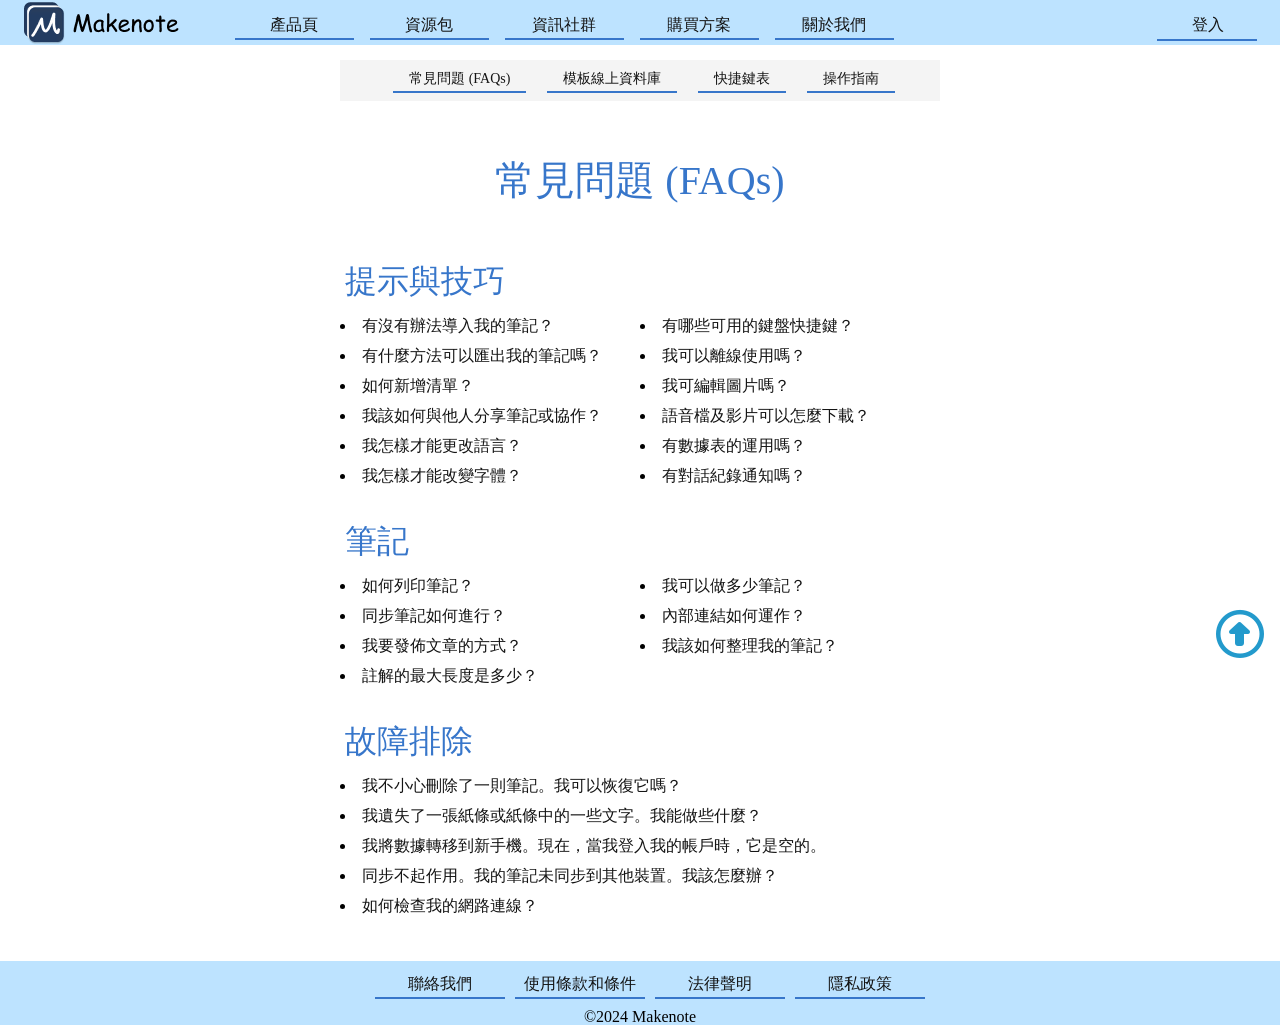
<file: bage-question.html>
<!DOCTYPE html>
<html lang="zh-Hant-TW">

<head>
    <meta charset="UTF-8">
    <meta name="viewport" content="width=device-width, initial-scale=1.0">
    <meta property="og:url" content="https://mentalflowtime2023.github.io/Makenote-write/bage-question">
    <meta property="og:type" content="Makenote">
    <meta property="og:title" content="Makenote">
    <meta property="og:description" content="好用筆記、電子筆記、數位筆記。用好的設計，為您帶來超凡行銷力。只要做一個網站，可支援多種瀏覽裝置，網頁會根據上網裝置大小不同，自動變換排版方式。">
    <meta property="og:image" content="https://mentalflowtime2023.github.io/Makenote-write/images/og-bage.png">
    <meta property="og:locale" content="zh_TW">
    <meta name="description" content="用好的設計，為您帶來超凡行銷力。只要做一個網站，可支援多種瀏覽裝置，網頁會根據上網裝置大小不同，自動變換排版方式。">
    <meta name="keywords" content="響應式網頁設計, 企業形象網站設計, 電子商務購物網站, SEO 搜尋引擎優化, 視覺與平面設計, 網路行銷服務">
    <title>Makenote</title>
    <link rel="shortcut icon" href="./images/a-op-makenote.png" type="logo-makenote">
    <link rel="stylesheet" href="./style/reset.css">
    <link rel="stylesheet" href="./style/all.css">
    <link rel="stylesheet" href="./style/bage-question.css">
    <link rel="stylesheet" href="https://cdnjs.cloudflare.com/ajax/libs/font-awesome/6.5.1/css/all.min.css"
        integrity="sha512-DTOQO9RWCH3ppGqcWaEA1BIZOC6xxalwEsw9c2QQeAIftl+Vegovlnee1c9QX4TctnWMn13TZye+giMm8e2LwA=="
        crossorigin="anonymous" referrerpolicy="no-referrer" />
</head>

<body>
    <div class="navs-outside  mx-auto">
        <div class="navs-justify-content">
            <div class="nav-head">
                <a class="nav-loge-imgout" href="./">
                    <img class="nav-loge-img" src="./images/a-nav-logo-makenote.png" alt="index"></a>
            </div>
            <div class="nav-body">
                <div class="navs">
                    <div class="nav">
                        <div class="nav-css">
                            <a class="nav-titles" href="./Product.html">產品頁</a>
                        </div>
                        <ul class="nav-title-css">
                            <li class="nav-title"><a class="nav-title-link" href="./Product-start.html">快速開始</a></li>
                            <li class="nav-title"><a class="nav-title-link" href="./Product-editor.html">多功能編輯器</a></li>
                            <li class="nav-title"><a class="nav-title-link" href="./Product-support.html">多媒體支援</a></li>
                            <li class="nav-title"><a class="nav-title-link" href="./Product-bell.html">提醒和通知</a></li>
                            <li class="nav-title"><a class="nav-title-link" href="./Product-calendar.html">日曆協作</a></li>
                            <li class="nav-title"><a class="nav-title-link" href="./Product-share..html">協作和分享</a></li>
                            <li class="nav-title"><a class="nav-title-link" href="./Product-meeting.html">線上白板和視訊</a>
                            </li>
                            <li class="nav-title"><a class="nav-title-link" href="./Product-search.html">搜索和統計</a></li>
                        </ul>
                    </div>
                    <div class="nav">
                        <div class="nav-css">
                            <a class="nav-titles" href="./bage.html">資源包</a>
                        </div>
                        <ul>
                            <li class="nav-title"><a class="nav-title-link" href="./bage-question.html">常見問題(FAQs)</a>
                            </li>
                            <li class="nav-title"><a class="nav-title-link" href="./bage-library.html">模板線上資料庫</a></li>
                            <li class="nav-title"><a class="nav-title-link" href="./bage-shortcut.html">快捷鍵表</a></li>
                            <li class="nav-title"><a class="nav-title-link" href="./bage-guides.html">操作指南</a></li>
                        </ul>
                    </div>
                    <div class="nav">
                        <div class="nav-css">
                            <a class="nav-titles" href="./information.html">資訊社群</a>
                        </div>
                        <ul>
                            <li class="nav-title"><a class="nav-title-link" href="./information-newBlogs.html">新聞和博客</a>
                            </li>
                            <li class="nav-title"><a class="nav-title-link"
                                    href="./information-socialMedia.html">社交媒體整合</a></li>
                            <li class="nav-title"><a class="nav-title-link"
                                    href="./information- popularArticles.html">熱門資訊</a></li>
                        </ul>
                    </div>
                    <div class="nav">
                        <div class="nav-css">
                            <a class="nav-titles" href="./purchase-options.html">購買方案</a>
                        </div>
                        <ul>
                            <li class="nav-title"><a class="nav-title-link" href="javascript:;">企業方案</a></li>
                            <li class="nav-title"><a class="nav-title-link" href="javascript:;">教育方案</a></li>
                            <li class="nav-title"><a class="nav-title-link" href="javascript:;">個人方案</a></li>
                            <li class="nav-title"><a class="nav-title-link" href="javascript:;">免費方案</a></li>
                        </ul>
                    </div>
                    <div class="nav">
                        <div class="nav-css">
                            <a class="nav-titles" href="./about.html">關於我們</a>
                        </div>
                        <ul>
                            <li class="nav-title"><a class="nav-title-link" href="./about-History.html">公司歷史</a></li>
                            <li class="nav-title"><a class="nav-title-link" href="./about-contact.html">聯絡我們</a></li>
                            <li class="nav-title"><a class="nav-title-link" href="javascript:;">聯絡信息</a></li>
                            <li class="nav-title"><a class="nav-title-link" href="./about-law.html">法律聲明</a></li>
                            <li class="nav-title"><a class="nav-title-link" href="./about-terms.html">使用條款和條件</a></li>
                            <li class="nav-title"><a class="nav-title-link" href="./about-privacy.html">隱私政策</a></li>
                        </ul>
                    </div>
                </div>
            </div>
            <div class="nav-foot">
                <div class="logs">
                    <a class="logs-titles" href="./login-register.html">登入</a>
                </div>
                <ul>
                    <li class="logs-title"><a class="nav-log-btn" href="javascript:;">登入</a></li>
                    <li class="logs-title"><a class="nav-log-btn" href="javascript:;">註冊</a></li>
                </ul>
            </div>
        </div>
    </div>

    <div class="nav-top mx-auto container-navtop">
        <div class="nav-top-outside">
            <div class="nav-top-insid">
                <div class="nav-top-css ">
                    <div class="nav-top-css-itme ">
                        <ul class="link"><a class="link-a" href="./bage-question.html">常見問題 (FAQs)</a></ul>
                        <ul class="link"><a class="link-a" href="./bage-library.html">模板線上資料庫</a></ul>
                        <ul class="link"><a class="link-a" href="./bage-shortcut.html">快捷鍵表</a></ul>
                        <ul class="link"><a class="link-a" href="./bage-guides.html">操作指南</a></ul>
                    </div>
                </div>
            </div>
        </div>
    </div>


    <main class="question-container mx-auto">
        <h2 class="font-big-title nousblue big-title">常見問題 (FAQs)</h3>
        <div class="set-1">
            <h2 class="font-middle-title nousblue middle-title">提示與技巧</h2>
            <div class="list-area">
            <ul class="list-area1 ">
                <li class="list"><a href="#">有沒有辦法導入我的筆記？</a></li>
                <li class="list"><a href="#">有什麼方法可以匯出我的筆記嗎？</a></li>
                <li class="list"><a href="#">如何新增清單？</a></li>
                <li class="list"><a href="#">我該如何與他人分享筆記或協作？</a></li>
                <li class="list"><a href="#">我怎樣才能更改語言？</a></li>
                <li class="list"><a href="#">我怎樣才能改變字體？</a></li>
            </ul>
            <br>
            <ul class=" list-area2">
                <li class="list"><a href="#">有哪些可用的鍵盤快捷鍵？</a></li>
                <li class="list"><a href="#">我可以離線使用嗎？</a></li>
                <li class="list"><a href="#">我可編輯圖片嗎？</a></li>
                <li class="list"><a href="#">語音檔及影片可以怎麼下載？</a></li>
                <li class="list"><a href="#">有數據表的運用嗎？</a></li>
                <li class="list"><a href="#">有對話紀錄通知嗎？</a></li>
            </ul>
            </div>
        </div>
        <div class="set-2">
            <h2 class=" font-middle-title nousblue middle-title">筆記</h2>
            <div class="list-area">
            <ul class="list-area3">
                <li class="list"><a href="#">如何列印筆記？</a></li>
                <li class="list"><a href="#">同步筆記如何進行？</a></li>
                <li class="list"><a href="#">我要發佈文章的方式？</a></li>
                <li class="list"><a href="#">註解的最大長度是多少？</a></li>
            </ul>
            <ul class="list-area4">
                <li class="list"><a href="#">我可以做多少筆記？</a></li>
                <li class="list"><a href="#">內部連結如何運作？</a></li>
                <li class="list"><a href="#">我該如何整理我的筆記？</a></li>
            </ul>
        </div>
        </div>
        <div class="set-3">
            <h2 class="font-middle-title nousblue middle-title">故障排除</h2>
            <div class="list-area">
            <ul class="list-area5">
                <li class="list"><a href="#">我不小心刪除了一則筆記。我可以恢復它嗎？</a></li>
                <li class="list"><a href="#">我遺失了一張紙條或紙條中的一些文字。我能做些什麼？</a></li>
                <li class="list"><a href="#">我將數據轉移到新手機。現在，當我登入我的帳戶時，它是空的。</a></li>
                <li class="list"><a href="#">同步不起作用。我的筆記未同步到其他裝置。我該怎麼辦？</a></li>
                <li class="list"><a href="#">如何檢查我的網路連線？</a></li>
                </div>
        </div>
    </main>

    <aside class="aside">
        <div class="aside-head">
            <a href="#" class="aside-link aside-link-top">
                <i class="fa-regular fa-circle-up"></i>
            </a>
        </div>
    </aside>

    <footer>
        <div class="nav-footer">
            <div class="nav-footer-btns mx-auto">
                <div class="nav-footer-btn-out">
                    <ul class="nav-footer-btn-inside">
                        <li class="btns-title"><a class="btns-title-a" href="./about-contact.html">聯絡我們</a></li>
                        <li class="btns-title"><a class="btns-title-a" href="./about-terms.html">使用條款和條件</a></li>
                        <li class="btns-title"><a class="btns-title-a" href="./about-law.html">法律聲明</a></li>
                        <li class="btns-title"><a class="btns-title-a" href="./about-privacy.html">隱私政策</a></li>
                    </ul>
                </div>
            </div>
        </div>
        <div class="footer-foot">
            <p class="foooter-desc">&copy;2024 Makenote </p>
        </div>
    </footer>
</body>
</file>
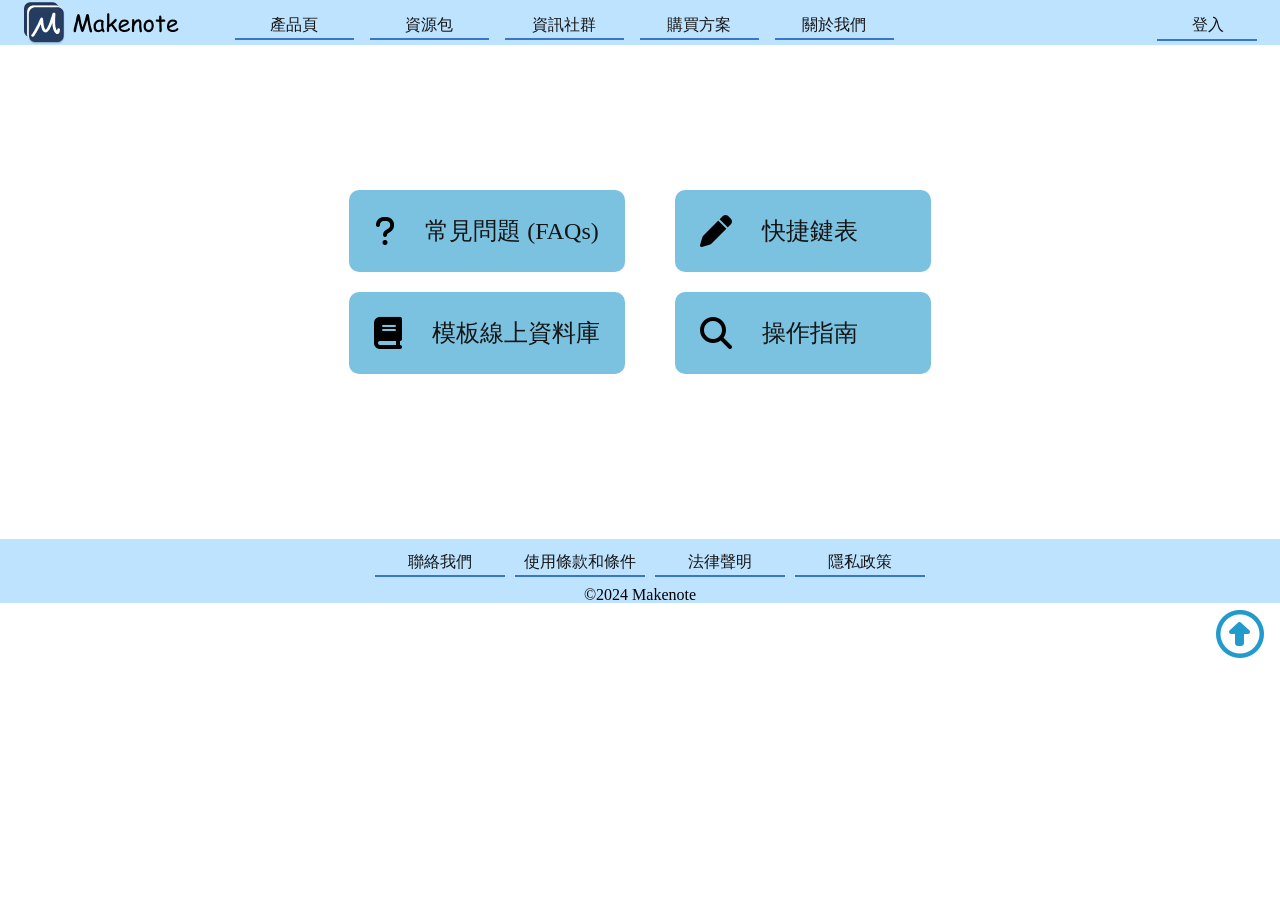
<file: bage.html>
<!DOCTYPE html>
<html lang="zh-Hant-TW">

<head>
    <meta charset="UTF-8">
    <meta name="viewport" content="width=device-width, initial-scale=1.0">
    <meta property="og:url" content="https://mentalflowtime2023.github.io/Makenote-write/">
    <meta property="og:type" content="Makenote">
    <meta property="og:title" content="Makenote">
    <meta property="og:description" content="好用筆記、電子筆記、數位筆記。用好的設計，為您帶來超凡行銷力。只要做一個網站，可支援多種瀏覽裝置，網頁會根據上網裝置大小不同，自動變換排版方式。">
    <meta property="og:image" content="https://mentalflowtime2023.github.io/Makenote-write/images/og-bage.png">
    <meta property="og:locale" content="zh_TW">
    <meta name="description" content="用好的設計，為您帶來超凡行銷力。只要做一個網站，可支援多種瀏覽裝置，網頁會根據上網裝置大小不同，自動變換排版方式。">
    <meta name="keywords" content="響應式網頁設計, 企業形象網站設計, 電子商務購物網站, SEO 搜尋引擎優化, 視覺與平面設計, 網路行銷服務">
    <title>Makenote</title>
    <link rel="shortcut icon" href="./images/a-op-makenote.png" type="logo-makenote">
    <link rel="stylesheet" href="./style/reset.css">
    <link rel="stylesheet" href="./style/all.css">
    <link rel="stylesheet" href="./style/bage.css">
    <link rel="stylesheet" href="https://cdnjs.cloudflare.com/ajax/libs/font-awesome/6.5.1/css/all.min.css"
        integrity="sha512-DTOQO9RWCH3ppGqcWaEA1BIZOC6xxalwEsw9c2QQeAIftl+Vegovlnee1c9QX4TctnWMn13TZye+giMm8e2LwA=="
        crossorigin="anonymous" referrerpolicy="no-referrer" />
</head>

<body>
    <div class="navs-outside  mx-auto">
        <div class="navs-justify-content">
            <div class="nav-head">
                <a class="nav-loge-imgout" href="./">
                    <img class="nav-loge-img" src="./images/a-nav-logo-makenote.png" alt="index"></a>
            </div>
            <div class="nav-body">
                <div class="navs">
                    <div class="nav">
                        <div class="nav-css">
                            <a class="nav-titles" href="./Product.html">產品頁</a>
                        </div>
                        <ul class="nav-title-css">
                            <li class="nav-title"><a class="nav-title-link" href="./Product-start.html">快速開始</a></li>
                            <li class="nav-title"><a class="nav-title-link" href="./Product-editor.html">多功能編輯器</a></li>
                            <li class="nav-title"><a class="nav-title-link" href="./Product-support.html">多媒體支援</a></li>
                            <li class="nav-title"><a class="nav-title-link" href="./Product-bell.html">提醒和通知</a></li>
                            <li class="nav-title"><a class="nav-title-link" href="./Product-calendar.html">日曆協作</a></li>
                            <li class="nav-title"><a class="nav-title-link" href="./Product-share..html">協作和分享</a></li>
                            <li class="nav-title"><a class="nav-title-link" href="./Product-meeting.html">線上白板和視訊</a>
                            </li>
                            <li class="nav-title"><a class="nav-title-link" href="./Product-search.html">搜索和統計</a></li>
                        </ul>
                    </div>
                    <div class="nav">
                        <div class="nav-css">
                            <a class="nav-titles" href="./bage.html">資源包</a>
                        </div>
                        <ul>
                            <li class="nav-title"><a class="nav-title-link" href="./bage-question.html">常見問題(FAQs)</a>
                            </li>
                            <li class="nav-title"><a class="nav-title-link" href="./bage-library.html">模板線上資料庫</a></li>
                            <li class="nav-title"><a class="nav-title-link" href="./bage-shortcut.html">快捷鍵表</a></li>
                            <li class="nav-title"><a class="nav-title-link" href="./bage-guides.html">操作指南</a></li>
                        </ul>
                    </div>
                    <div class="nav">
                        <div class="nav-css">
                            <a class="nav-titles" href="./information.html">資訊社群</a>
                        </div>
                        <ul>
                            <li class="nav-title"><a class="nav-title-link" href="./information-newBlogs.html">新聞和博客</a>
                            </li>
                            <li class="nav-title"><a class="nav-title-link"
                                    href="./information-socialMedia.html">社交媒體整合</a></li>
                            <li class="nav-title"><a class="nav-title-link"
                                    href="./information- popularArticles.html">熱門資訊</a></li>
                        </ul>
                    </div>
                    <div class="nav">
                        <div class="nav-css">
                            <a class="nav-titles" href="./purchase-options.html">購買方案</a>
                        </div>
                        <ul>
                            <li class="nav-title"><a class="nav-title-link" href="javascript:;">企業方案</a></li>
                            <li class="nav-title"><a class="nav-title-link" href="javascript:;">教育方案</a></li>
                            <li class="nav-title"><a class="nav-title-link" href="javascript:;">個人方案</a></li>
                            <li class="nav-title"><a class="nav-title-link" href="javascript:;">免費方案</a></li>
                        </ul>
                    </div>
                    <div class="nav">
                        <div class="nav-css">
                            <a class="nav-titles" href="./about.html">關於我們</a>
                        </div>
                        <ul>
                            <li class="nav-title"><a class="nav-title-link" href="./about-History.html">公司歷史</a></li>
                            <li class="nav-title"><a class="nav-title-link" href="./about-contact.html">聯絡我們</a></li>
                            <li class="nav-title"><a class="nav-title-link" href="javascript:;">聯絡信息</a></li>
                            <li class="nav-title"><a class="nav-title-link" href="./about-law.html">法律聲明</a></li>
                            <li class="nav-title"><a class="nav-title-link" href="./about-terms.html">使用條款和條件</a></li>
                            <li class="nav-title"><a class="nav-title-link" href="./about-privacy.html">隱私政策</a></li>
                        </ul>
                    </div>
                </div>
            </div>
            <div class="nav-foot">
                <div class="logs">
                    <a class="logs-titles" href="./login-register.html">登入</a>
                </div>
                <ul>
                    <li class="logs-title"><a class="nav-log-btn" href="javascript:;">登入</a></li>
                    <li class="logs-title"><a class="nav-log-btn" href="javascript:;">註冊</a></li>
                </ul>
            </div>
        </div>
    </div>





    <min>
        <div class="nav-top-viwe">
            <div class="bagefram container-bage mx-auto">
                <div class="up">
                    <div class=" btn-bagebtns FAQs">
                        <div class="bagebtns  FAQs-css ">
                            <span class="but-css"><i class="fa-solid  fa-question fa-2x"></i></span>
                            <a class="btn-a" target="_blank" href="https://mentalflowtime2023.github.io/Makenote-write/bage-question.html"> 
                                <h2>常見問題 (FAQs)</h2></a>
                        </div>
                    </div>
                    <div class="btn-bagebtns library ">
                        <div class="bagebtns library-css ">
                            <span class="but-css"><i class="fa-solid fa-book fa-2x"></i></span>
                            <a class="btn-a" target="_blank" href="https://mentalflowtime2023.github.io/Makenote-write//bage-library.html"> 
                                <h2>模板線上資料庫</h2></a>
                        </div>
                    </div>
                </div>
                <div class="down">
                    <div class="btn-bagebtns shortcut ">
                        <div class="bagebtns shortcut-css">
                            <span class="but-css"><i class="fa-solid fa-pen fa-2x"></i></span>
                            <a class="btn-a" target="_blank" href="https://mentalflowtime2023.github.io/Makenote-write/bage-shortcut.html"> 
                                <h2>快捷鍵表&emsp;&emsp;</h2></a>
                        </div>
                    </div>
                    <div class="btn-bagebtns guides ">
                        <div class="bagebtns guides-css ">
                            <span class="but-css"><i class="fa-solid fa-magnifying-glass fa-2x"></i></span>
                            <a class="btn-a" target="_blank" href="https://mentalflowtime2023.github.io/Makenote-write/bage-guides.htmls"> 
                            <h2>操作指南&emsp;&emsp;</h2></a>
                        </div>
                    </div>
                </div>
            </div>
        </div>
    </min>



    <aside class="aside">
        <div class="aside-head">
            <a href="#" class="aside-link aside-link-top">
                <i class="fa-regular fa-circle-up"></i>
            </a>
        </div>
    </aside>

    <footer>
        <div class="nav-footer">
            <div class="nav-footer-btns mx-auto">
                <div class="nav-footer-btn-out">
                    <ul class="nav-footer-btn-inside">
                        <li class="btns-title"><a class="btns-title-a" href="./about-contact.html">聯絡我們</a></li>
                        <li class="btns-title"><a class="btns-title-a" href="./about-terms.html">使用條款和條件</a></li>
                        <li class="btns-title"><a class="btns-title-a" href="./about-law.html">法律聲明</a></li>
                        <li class="btns-title"><a class="btns-title-a" href="./about-privacy.html">隱私政策</a></li>
                    </ul>
                </div>
            </div>
        </div>
        <div class="footer-foot">
            <p class="foooter-desc">&copy;2024 Makenote </p>
        </div>
    </footer>
</body>

</html>
</file>
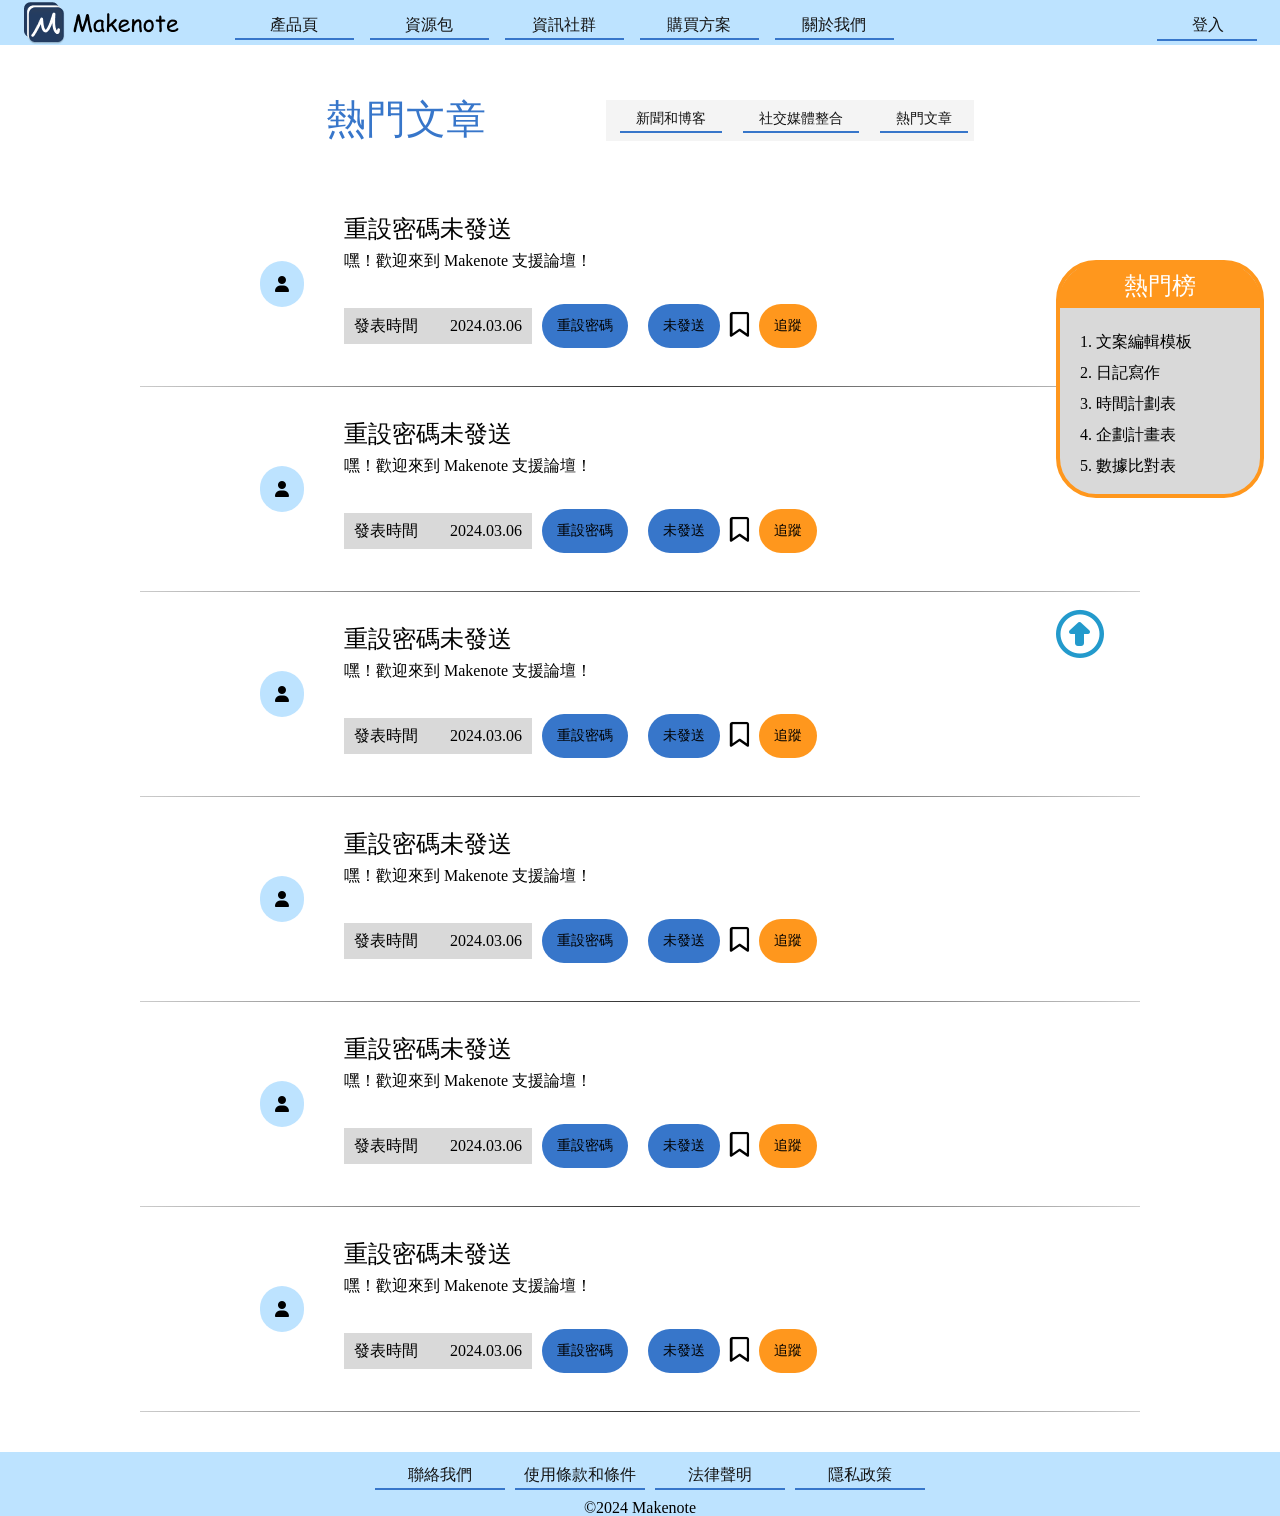
<file: information-popularArticles.html>
<!DOCTYPE html>
<html lang="zh-Hant-TW">

<head>
    <meta charset="UTF-8">
    <meta name="viewport" content="width=device-width, initial-scale=1.0">
    <meta property="og:url" content="https://mentalflowtime2023.github.io/Makenote-write/">
    <meta property="og:type" content="Makenote">
    <meta property="og:title" content="Makenote">
    <meta property="og:description" content="好用筆記、電子筆記、數位筆記。用好的設計，為您帶來超凡行銷力。只要做一個網站，可支援多種瀏覽裝置，網頁會根據上網裝置大小不同，自動變換排版方式。">
    <meta property="og:image" content="https://mentalflowtime2023.github.io/Makenote-write/images/og-information.png">
    <meta property="og:locale" content="zh_TW">
    <meta name="description" content="用好的設計，為您帶來超凡行銷力。只要做一個網站，可支援多種瀏覽裝置，網頁會根據上網裝置大小不同，自動變換排版方式。">
    <meta name="keywords" content="響應式網頁設計, 企業形象網站設計, 電子商務購物網站, SEO 搜尋引擎優化, 視覺與平面設計, 網路行銷服務">
    <title>Makenote</title>
    <link rel="shortcut icon" href="./images/a-op-makenote.png" type="logo-makenote">
    <link rel="stylesheet" href="./style/reset.css">
    <link rel="stylesheet" href="./style/all.css">
    <link rel="stylesheet" href="./style/information.css">
    <link rel="stylesheet" href="./style/bage-library.css">
    <link rel="stylesheet" href="https://cdnjs.cloudflare.com/ajax/libs/font-awesome/6.5.1/css/all.min.css"
        integrity="sha512-DTOQO9RWCH3ppGqcWaEA1BIZOC6xxalwEsw9c2QQeAIftl+Vegovlnee1c9QX4TctnWMn13TZye+giMm8e2LwA=="
        crossorigin="anonymous" referrerpolicy="no-referrer" />
</head>

<body>
    <div class="navs-outside  mx-auto">
        <div class="navs-justify-content">
            <div class="nav-head">
                <a class="nav-loge-imgout" href="./">
                    <img class="nav-loge-img" src="./images/a-nav-logo-makenote.png" alt="index"></a>
            </div>
            <div class="nav-body">
                <div class="navs">
                    <div class="nav">
                        <div class="nav-css">
                            <a class="nav-titles" href="./Product.html">產品頁</a>
                        </div>
                        <ul class="nav-title-css">
                            <li class="nav-title"><a class="nav-title-link" href="./Product-start.html">快速開始</a></li>
                            <li class="nav-title"><a class="nav-title-link" href="./Product-editor.html">多功能編輯器</a></li>
                            <li class="nav-title"><a class="nav-title-link" href="./Product-support.html">多媒體支援</a></li>
                            <li class="nav-title"><a class="nav-title-link" href="./Product-bell.html">提醒和通知</a></li>
                            <li class="nav-title"><a class="nav-title-link" href="./Product-calendar.html">日曆協作</a></li>
                            <li class="nav-title"><a class="nav-title-link" href="./Product-share..html">協作和分享</a></li>
                            <li class="nav-title"><a class="nav-title-link" href="./Product-meeting.html">線上白板和視訊</a>
                            </li>
                            <li class="nav-title"><a class="nav-title-link" href="./Product-search.html">搜索和統計</a></li>
                        </ul>
                    </div>
                    <div class="nav">
                        <div class="nav-css">
                            <a class="nav-titles" href="./bage.html">資源包</a>
                        </div>
                        <ul>
                            <li class="nav-title"><a class="nav-title-link" href="./bage-question.html">常見問題(FAQs)</a>
                            </li>
                            <li class="nav-title"><a class="nav-title-link" href="./bage-library.html">模板線上資料庫</a></li>
                            <li class="nav-title"><a class="nav-title-link" href="./bage-shortcut.html">快捷鍵表</a></li>
                            <li class="nav-title"><a class="nav-title-link" href="./bage-guides.html">操作指南</a></li>
                        </ul>
                    </div>
                    <div class="nav">
                        <div class="nav-css">
                            <a class="nav-titles" href="./information.html">資訊社群</a>
                        </div>
                        <ul>
                            <li class="nav-title"><a class="nav-title-link" href="./information-newBlogs.html">新聞和博客</a>
                            </li>
                            <li class="nav-title"><a class="nav-title-link"
                                    href="./information-socialMedia.html">社交媒體整合</a></li>
                            <li class="nav-title"><a class="nav-title-link"
                                    href="./information- popularArticles.html">熱門資訊</a></li>
                        </ul>
                    </div>
                    <div class="nav">
                        <div class="nav-css">
                            <a class="nav-titles" href="./purchase-options.html">購買方案</a>
                        </div>
                        <ul>
                            <li class="nav-title"><a class="nav-title-link" href="javascript:;">企業方案</a></li>
                            <li class="nav-title"><a class="nav-title-link" href="javascript:;">教育方案</a></li>
                            <li class="nav-title"><a class="nav-title-link" href="javascript:;">個人方案</a></li>
                            <li class="nav-title"><a class="nav-title-link" href="javascript:;">免費方案</a></li>
                        </ul>
                    </div>
                    <div class="nav">
                        <div class="nav-css">
                            <a class="nav-titles" href="./about.html">關於我們</a>
                        </div>
                        <ul>
                            <li class="nav-title"><a class="nav-title-link" href="./about-History.html">公司歷史</a></li>
                            <li class="nav-title"><a class="nav-title-link" href="./about-contact.html">聯絡我們</a></li>
                            <li class="nav-title"><a class="nav-title-link" href="javascript:;">聯絡信息</a></li>
                            <li class="nav-title"><a class="nav-title-link" href="./about-law.html">法律聲明</a></li>
                            <li class="nav-title"><a class="nav-title-link" href="./about-terms.html">使用條款和條件</a></li>
                            <li class="nav-title"><a class="nav-title-link" href="./about-privacy.html">隱私政策</a></li>
                        </ul>
                    </div>
                </div>
            </div>
            <div class="nav-foot">
                <div class="logs">
                    <a class="logs-titles" href="./login-register.html">登入</a>
                </div>
                <ul>
                    <li class="logs-title"><a class="nav-log-btn" href="javascript:;">登入</a></li>
                    <li class="logs-title"><a class="nav-log-btn" href="javascript:;">註冊</a></li>
                </ul>
            </div>
        </div>
    </div>

    <div class="flex">
        <div class="nav-top mx-auto flex ">
            <h2 class="font-big-title nousblue big-title  dis container-information-tt ">熱門文章</h2>
            <div class="nav-top-outside ">
                <div class="nav-top-insid ">
                    <div class="nav-top-css ">
                        <div class="nav-top-css-itme ">
                            <ul class="link"><a class="link-a" href="./information-newBlogs.html">新聞和博客</a></ul>
                            <ul class="link"><a class="link-a" href="./information-socialMedia.html">社交媒體整合</a></ul>
                            <ul class="link"><a class="link-a" href="./information-popularArticles.html">熱門文章</a></ul>
                        </div>
                    </div>
                </div>
            </div>
        </div>
    </div>
            


    <main>
        <div class="container-information flex message mx-auto">
            <div class="message-head">
                <i class="fa-solid fa-user"></i>
            </div>
            <div class="straight">
                <div class="middle">
                    <h2 class="word font-small-title">重設密碼未發送</h2>
                    <p class="word font-write-title">嘿！歡迎來到 Makenote 支援論壇！</p>
                </div>
                <div class="message-bottom">
                    <ul class="hot-user flex">
                        <li class="time font-write-title">發表時間&emsp;&emsp;2024.03.06</li>
                        <li class="button font-last-title">重設密碼 </li>
                        <li class="button font-last-title">未發送</li>
                        <li class="mark font-section-title"><i class="fa-regular fa-bookmark  fa-1.5x"></i></li>
                        <li class="buttons font-last-title">追蹤</li>
                    </ul>
                </div>
            </div>
        </div>
        <hr class="style-ff" />
        <div class="container-information flex message mx-auto">
            <div class="message-head">
                <i class="fa-solid fa-user"></i>
            </div>
            <div class="straight">
                <div class="middle">
                    <h2 class="word font-small-title">重設密碼未發送</h2>
                    <p class="word font-write-title">嘿！歡迎來到 Makenote 支援論壇！</p>
                </div>
                <div class="message-bottom">
                    <ul class="hot-user flex">
                        <li class="time font-write-title">發表時間&emsp;&emsp;2024.03.06</li>
                        <li class="button font-last-title">重設密碼 </li>
                        <li class="button font-last-title">未發送</li>
                        <li class="mark font-section-title"><i class="fa-regular fa-bookmark  fa-1.5x"></i></li>
                        <li class="buttons font-last-title">追蹤</li>
                    </ul>
                </div>
            </div>
        </div>
        <hr class="style-ff" />
        <div class="container-information flex message mx-auto">
            <div class="message-head">
                <i class="fa-solid fa-user"></i>
            </div>
            <div class="straight">
                <div class="middle">
                    <h2 class="word font-small-title">重設密碼未發送</h2>
                    <p class="word font-write-title">嘿！歡迎來到 Makenote 支援論壇！</p>
                </div>
                <div class="message-bottom">
                    <ul class="hot-user flex">
                        <li class="time font-write-title">發表時間&emsp;&emsp;2024.03.06</li>
                        <li class="button font-last-title">重設密碼 </li>
                        <li class="button font-last-title">未發送</li>
                        <li class="mark font-section-title"><i class="fa-regular fa-bookmark  fa-1.5x"></i></li>
                        <li class="buttons font-last-title">追蹤</li>
                    </ul>
                </div>
            </div>
        </div>
        <hr class="style-ff" />
        <div class="container-information flex message mx-auto">
            <div class="message-head">
                <i class="fa-solid fa-user"></i>
            </div>
            <div class="straight">
                <div class="middle">
                    <h2 class="word font-small-title">重設密碼未發送</h2>
                    <p class="word font-write-title">嘿！歡迎來到 Makenote 支援論壇！</p>
                </div>
                <div class="message-bottom">
                    <ul class="hot-user flex">
                        <li class="time font-write-title">發表時間&emsp;&emsp;2024.03.06</li>
                        <li class="button font-last-title">重設密碼 </li>
                        <li class="button font-last-title">未發送</li>
                        <li class="mark font-section-title"><i class="fa-regular fa-bookmark  fa-1.5x"></i></li>
                        <li class="buttons font-last-title">追蹤</li>
                    </ul>
                </div>
            </div>
        </div>
        <hr class="style-ff" />
        <div class="container-information flex message mx-auto">
            <div class="message-head">
                <i class="fa-solid fa-user"></i>
            </div>
            <div class="straight">
                <div class="middle">
                    <h2 class="word font-small-title">重設密碼未發送</h2>
                    <p class="word font-write-title">嘿！歡迎來到 Makenote 支援論壇！</p>
                </div>
                <div class="message-bottom">
                    <ul class="hot-user flex">
                        <li class="time font-write-title">發表時間&emsp;&emsp;2024.03.06</li>
                        <li class="button font-last-title">重設密碼 </li>
                        <li class="button font-last-title">未發送</li>
                        <li class="mark font-section-title"><i class="fa-regular fa-bookmark  fa-1.5x"></i></li>
                        <li class="buttons font-last-title">追蹤</li>
                    </ul>
                </div>
            </div>
        </div>
        <hr class="style-ff" />
        <div class="container-information flex message mx-auto">
            <div class="message-head">
                <i class="fa-solid fa-user"></i>
            </div>
            <div class="straight">
                <div class="middle">
                    <h2 class="word font-small-title">重設密碼未發送</h2>
                    <p class="word font-write-title">嘿！歡迎來到 Makenote 支援論壇！</p>
                </div>
                <div class="message-bottom">
                    <ul class="hot-user flex">
                        <li class="time font-write-title">發表時間&emsp;&emsp;2024.03.06</li>
                        <li class="button font-last-title">重設密碼 </li>
                        <li class="button font-last-title">未發送</li>
                        <li class="mark font-section-title"><i class="fa-regular fa-bookmark  fa-1.5x"></i></li>
                        <li class="buttons font-last-title">追蹤</li>
                    </ul>
                </div>
            </div>
        </div>
        <hr class="style-ff" />
    </main>










    <aside class="aside">
        <div class="notelist-hothot">
            <h2 class="hothot">熱門榜</h2>
            <ul class="notes">
                <li class="note">文案編輯模板</li>
                <li class="note">日記寫作</li>
                <li class="note">時間計劃表</li>
                <li class="note">企劃計畫表</li>
                <li class="note">數據比對表</li>
            </ul>
        </div>
        <br>
        <br>
        <br>
        <br> 
        <br>
        <br>
        <br>
        <div class="aside-head">
            <a href="#" class="aside-link aside-link-top">
                <i class="fa-regular fa-circle-up"></i>
            </a>
        </div>
    </aside>

    <footer>
        <div class="nav-footer">
            <div class="nav-footer-btns mx-auto">
                <div class="nav-footer-btn-out">
                    <ul class="nav-footer-btn-inside">
                        <li class="btns-title"><a class="btns-title-a" href="./about-contact.html">聯絡我們</a></li>
                        <li class="btns-title"><a class="btns-title-a" href="./about-terms.html">使用條款和條件</a></li>
                        <li class="btns-title"><a class="btns-title-a" href="./about-law.html">法律聲明</a></li>
                        <li class="btns-title"><a class="btns-title-a" href="./about-privacy.html">隱私政策</a></li>
                    </ul>
                </div>
            </div>
        </div>
        <div class="footer-foot">
            <p class="foooter-desc">&copy;2024 Makenote </p>
        </div>
    </footer>
</body>

</html>
</file>
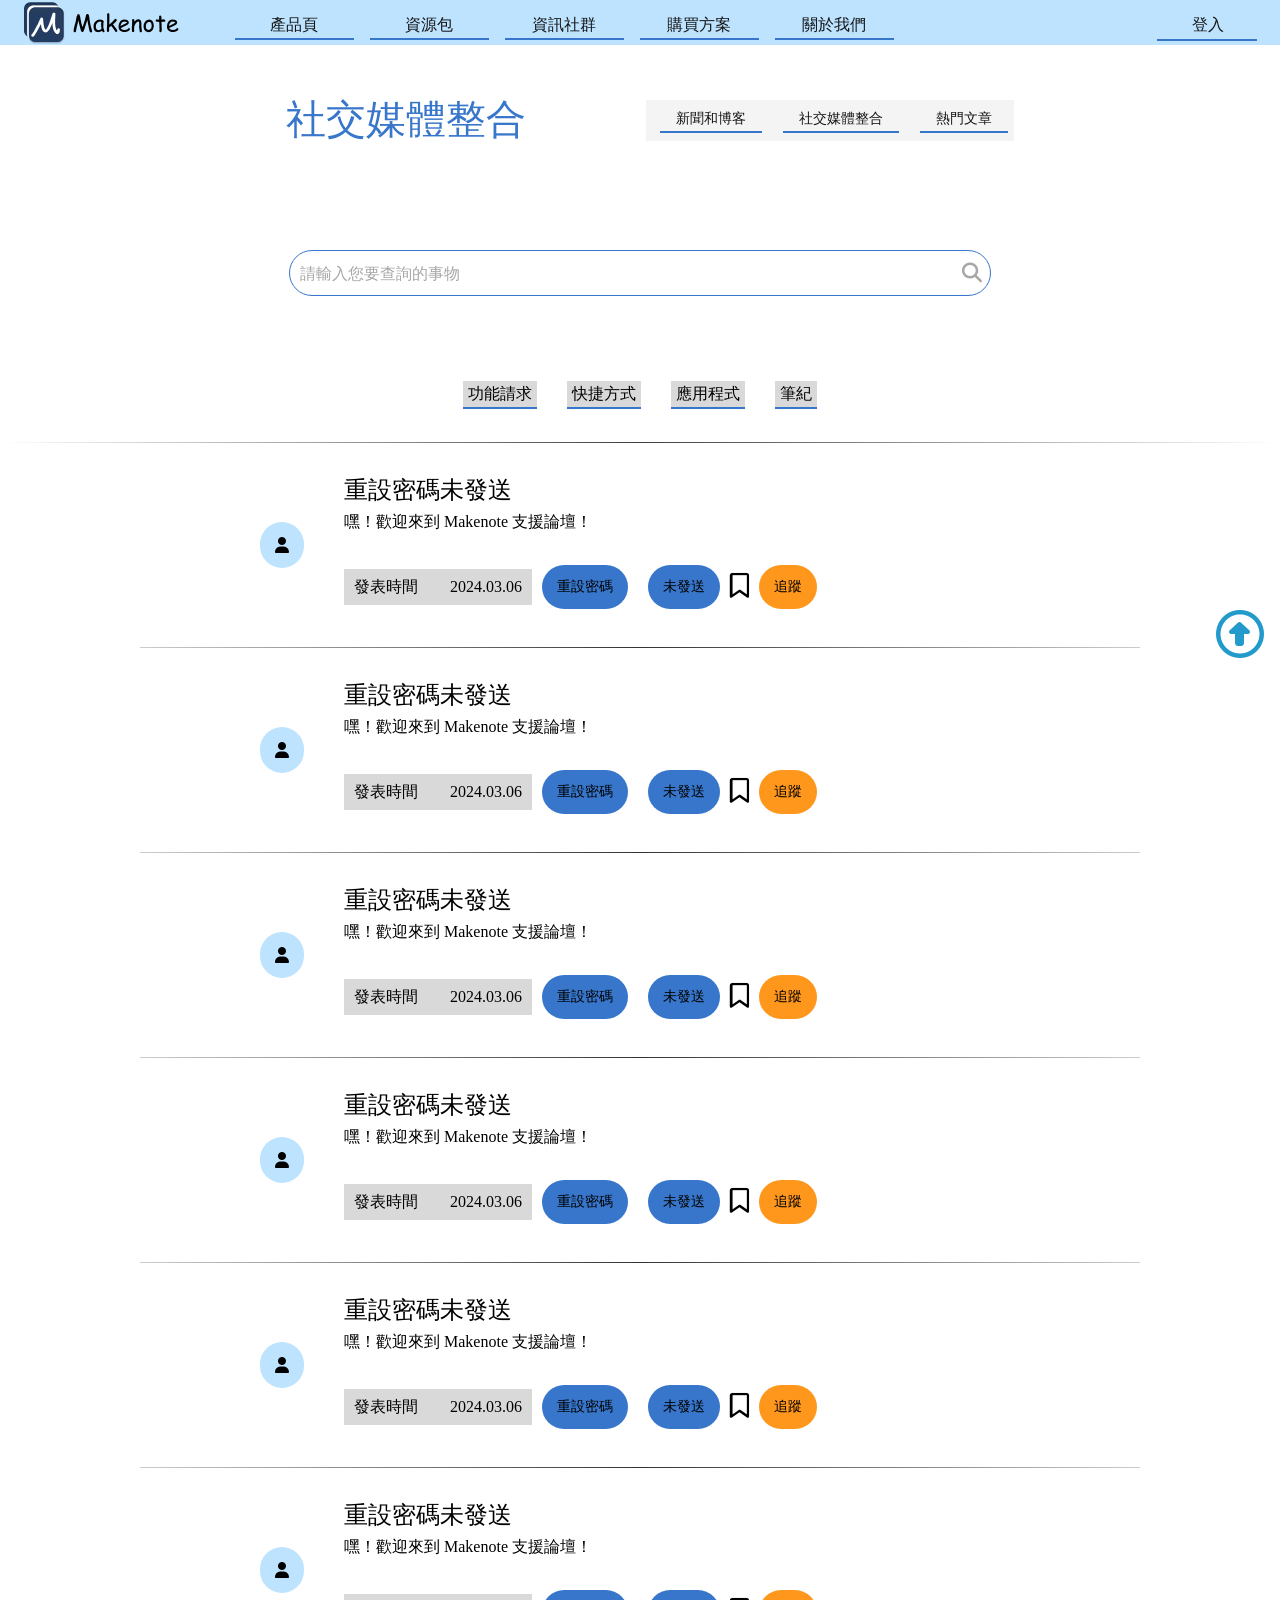
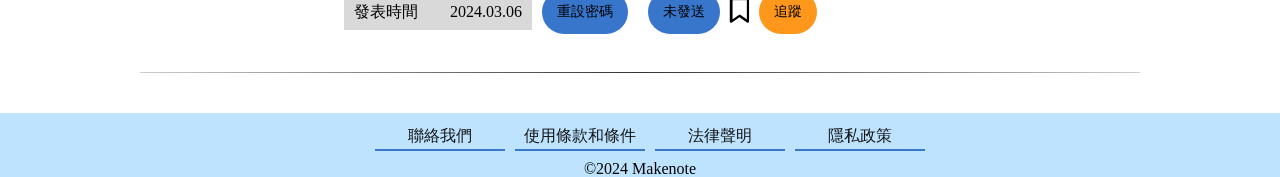
<file: information-socialMedia.html>
<!DOCTYPE html>
<html lang="zh-Hant-TW">

<head>
    <meta charset="UTF-8">
    <meta name="viewport" content="width=device-width, initial-scale=1.0">
    <meta property="og:url" content="https://mentalflowtime2023.github.io/Makenote-write/">
    <meta property="og:type" content="Makenote">
    <meta property="og:title" content="Makenote">
    <meta property="og:description" content="好用筆記、電子筆記、數位筆記。用好的設計，為您帶來超凡行銷力。只要做一個網站，可支援多種瀏覽裝置，網頁會根據上網裝置大小不同，自動變換排版方式。">
    <meta property="og:image" content="https://mentalflowtime2023.github.io/Makenote-write/images/og-information.png">
    <meta property="og:locale" content="zh_TW">
    <meta name="description" content="用好的設計，為您帶來超凡行銷力。只要做一個網站，可支援多種瀏覽裝置，網頁會根據上網裝置大小不同，自動變換排版方式。">
    <meta name="keywords" content="響應式網頁設計, 企業形象網站設計, 電子商務購物網站, SEO 搜尋引擎優化, 視覺與平面設計, 網路行銷服務">
    <title>Makenote</title>
    <link rel="shortcut icon" href="./images/a-op-makenote.png" type="logo-makenote">
    <link rel="stylesheet" href="./style/reset.css">
    <link rel="stylesheet" href="./style/all.css">
    <link rel="stylesheet" href="./style/information.css">
    <link rel="stylesheet" href="./style/bage-guides.css">
    <link rel="stylesheet" href="https://cdnjs.cloudflare.com/ajax/libs/font-awesome/6.5.1/css/all.min.css"
        integrity="sha512-DTOQO9RWCH3ppGqcWaEA1BIZOC6xxalwEsw9c2QQeAIftl+Vegovlnee1c9QX4TctnWMn13TZye+giMm8e2LwA=="
        crossorigin="anonymous" referrerpolicy="no-referrer" />
</head>

<body>
    <div class="navs-outside  mx-auto">
        <div class="navs-justify-content">
            <div class="nav-head">
                <a class="nav-loge-imgout" href="./">
                    <img class="nav-loge-img" src="./images/a-nav-logo-makenote.png" alt="index"></a>
            </div>
            <div class="nav-body">
                <div class="navs">
                    <div class="nav">
                        <div class="nav-css">
                            <a class="nav-titles" href="./Product.html">產品頁</a>
                        </div>
                        <ul class="nav-title-css">
                            <li class="nav-title"><a class="nav-title-link" href="./Product-start.html">快速開始</a></li>
                            <li class="nav-title"><a class="nav-title-link" href="./Product-editor.html">多功能編輯器</a></li>
                            <li class="nav-title"><a class="nav-title-link" href="./Product-support.html">多媒體支援</a></li>
                            <li class="nav-title"><a class="nav-title-link" href="./Product-bell.html">提醒和通知</a></li>
                            <li class="nav-title"><a class="nav-title-link" href="./Product-calendar.html">日曆協作</a></li>
                            <li class="nav-title"><a class="nav-title-link" href="./Product-share..html">協作和分享</a></li>
                            <li class="nav-title"><a class="nav-title-link" href="./Product-meeting.html">線上白板和視訊</a>
                            </li>
                            <li class="nav-title"><a class="nav-title-link" href="./Product-search.html">搜索和統計</a></li>
                        </ul>
                    </div>
                    <div class="nav">
                        <div class="nav-css">
                            <a class="nav-titles" href="./bage.html">資源包</a>
                        </div>
                        <ul>
                            <li class="nav-title"><a class="nav-title-link" href="./bage-question.html">常見問題(FAQs)</a>
                            </li>
                            <li class="nav-title"><a class="nav-title-link" href="./bage-library.html">模板線上資料庫</a></li>
                            <li class="nav-title"><a class="nav-title-link" href="./bage-shortcut.html">快捷鍵表</a></li>
                            <li class="nav-title"><a class="nav-title-link" href="./bage-guides.html">操作指南</a></li>
                        </ul>
                    </div>
                    <div class="nav">
                        <div class="nav-css">
                            <a class="nav-titles" href="./information.html">資訊社群</a>
                        </div>
                        <ul>
                            <li class="nav-title"><a class="nav-title-link" href="./information-newBlogs.html">新聞和博客</a>
                            </li>
                            <li class="nav-title"><a class="nav-title-link"
                                    href="./information-socialMedia.html">社交媒體整合</a></li>
                            <li class="nav-title"><a class="nav-title-link"
                                    href="./information- popularArticles.html">熱門資訊</a></li>
                        </ul>
                    </div>
                    <div class="nav">
                        <div class="nav-css">
                            <a class="nav-titles" href="./purchase-options.html">購買方案</a>
                        </div>
                        <ul>
                            <li class="nav-title"><a class="nav-title-link" href="javascript:;">企業方案</a></li>
                            <li class="nav-title"><a class="nav-title-link" href="javascript:;">教育方案</a></li>
                            <li class="nav-title"><a class="nav-title-link" href="javascript:;">個人方案</a></li>
                            <li class="nav-title"><a class="nav-title-link" href="javascript:;">免費方案</a></li>
                        </ul>
                    </div>
                    <div class="nav">
                        <div class="nav-css">
                            <a class="nav-titles" href="./about.html">關於我們</a>
                        </div>
                        <ul>
                            <li class="nav-title"><a class="nav-title-link" href="./about-History.html">公司歷史</a></li>
                            <li class="nav-title"><a class="nav-title-link" href="./about-contact.html">聯絡我們</a></li>
                            <li class="nav-title"><a class="nav-title-link" href="javascript:;">聯絡信息</a></li>
                            <li class="nav-title"><a class="nav-title-link" href="./about-law.html">法律聲明</a></li>
                            <li class="nav-title"><a class="nav-title-link" href="./about-terms.html">使用條款和條件</a></li>
                            <li class="nav-title"><a class="nav-title-link" href="./about-privacy.html">隱私政策</a></li>
                        </ul>
                    </div>
                </div>
            </div>
            <div class="nav-foot">
                <div class="logs">
                    <a class="logs-titles" href="./login-register.html">登入</a>
                </div>
                <ul>
                    <li class="logs-title"><a class="nav-log-btn" href="javascript:;">登入</a></li>
                    <li class="logs-title"><a class="nav-log-btn" href="javascript:;">註冊</a></li>
                </ul>
            </div>
        </div>
    </div>

    <div class="flex">
        <div class="nav-top mx-auto flex ">
            <h2 class="font-big-title nousblue big-title  dis container-information-tt ">社交媒體整合</h2>
            <div class="nav-top-outside ">
                <div class="nav-top-insid ">
                    <div class="nav-top-css ">
                        <div class="nav-top-css-itme ">
                            <ul class="link"><a class="link-a" href="./information-newBlogs.html">新聞和博客</a></ul>
                            <ul class="link"><a class="link-a" href="./information-socialMedia.html">社交媒體整合</a></ul>
                            <ul class="link"><a class="link-a" href="./information-popularArticles.html">熱門文章</a></ul>
                        </div>
                    </div>
                </div>
            </div>
        </div>
    </div>



    <main>
        <div class="search-out">
            <form class="search-form" role="search" id="form">
                <input type="search" name="q" placeholder="請輸入您要查詢的事物" aria-label="Search through site content">
                <button type="submit" class="searchButton">
                    <i class="fa fa-search"></i></button>
            </form>
        </div>

        <div class="drow mx-auto">
            <ul class="drow-list mx-auto">
                <li class="lists">功能請求</li>
                <li class="lists">快捷方式</li>
                <li class="lists">應用程式</li>
                <li class="lists">筆紀</li>
            </ul>
        </div>
        <hr class="style-two"/>

        <div class="container-information flex message mx-auto">
            <div class="message-head">
                <i class="fa-solid fa-user"></i>
            </div>
            <div class="straight">
                <div class="middle">
                    <h2 class="word font-small-title">重設密碼未發送</h2>
                    <p class="word font-write-title">嘿！歡迎來到 Makenote 支援論壇！</p>
                </div>
                <div class="message-bottom">
                    <ul class="hot-user flex">
                        <li class="time font-write-title">發表時間&emsp;&emsp;2024.03.06</li>
                        <li class="button font-last-title">重設密碼 </li>
                        <li class="button font-last-title">未發送</li>
                        <li class="mark font-section-title"><i class="fa-regular fa-bookmark  fa-1.5x"></i></li>
                        <li class="buttons font-last-title">追蹤</li>
                    </ul>
                </div>
            </div>
        </div>
        <hr class="style-ff" />
        <div class="container-information flex message mx-auto">
            <div class="message-head">
                <i class="fa-solid fa-user"></i>
            </div>
            <div class="straight">
                <div class="middle">
                    <h2 class="word font-small-title">重設密碼未發送</h2>
                    <p class="word font-write-title">嘿！歡迎來到 Makenote 支援論壇！</p>
                </div>
                <div class="message-bottom">
                    <ul class="hot-user flex">
                        <li class="time font-write-title">發表時間&emsp;&emsp;2024.03.06</li>
                        <li class="button font-last-title">重設密碼 </li>
                        <li class="button font-last-title">未發送</li>
                        <li class="mark font-section-title"><i class="fa-regular fa-bookmark  fa-1.5x"></i></li>
                        <li class="buttons font-last-title">追蹤</li>
                    </ul>
                </div>
            </div>
        </div>
        <hr class="style-ff" />
        <div class="container-information flex message mx-auto">
            <div class="message-head">
                <i class="fa-solid fa-user"></i>
            </div>
            <div class="straight">
                <div class="middle">
                    <h2 class="word font-small-title">重設密碼未發送</h2>
                    <p class="word font-write-title">嘿！歡迎來到 Makenote 支援論壇！</p>
                </div>
                <div class="message-bottom">
                    <ul class="hot-user flex">
                        <li class="time font-write-title">發表時間&emsp;&emsp;2024.03.06</li>
                        <li class="button font-last-title">重設密碼 </li>
                        <li class="button font-last-title">未發送</li>
                        <li class="mark font-section-title"><i class="fa-regular fa-bookmark  fa-1.5x"></i></li>
                        <li class="buttons font-last-title">追蹤</li>
                    </ul>
                </div>
            </div>
        </div>
        <hr class="style-ff" />
        <div class="container-information flex message mx-auto">
            <div class="message-head">
                <i class="fa-solid fa-user"></i>
            </div>
            <div class="straight">
                <div class="middle">
                    <h2 class="word font-small-title">重設密碼未發送</h2>
                    <p class="word font-write-title">嘿！歡迎來到 Makenote 支援論壇！</p>
                </div>
                <div class="message-bottom">
                    <ul class="hot-user flex">
                        <li class="time font-write-title">發表時間&emsp;&emsp;2024.03.06</li>
                        <li class="button font-last-title">重設密碼 </li>
                        <li class="button font-last-title">未發送</li>
                        <li class="mark font-section-title"><i class="fa-regular fa-bookmark  fa-1.5x"></i></li>
                        <li class="buttons font-last-title">追蹤</li>
                    </ul>
                </div>
            </div>
        </div>
        <hr class="style-ff" />
        <div class="container-information flex message mx-auto">
            <div class="message-head">
                <i class="fa-solid fa-user"></i>
            </div>
            <div class="straight">
                <div class="middle">
                    <h2 class="word font-small-title">重設密碼未發送</h2>
                    <p class="word font-write-title">嘿！歡迎來到 Makenote 支援論壇！</p>
                </div>
                <div class="message-bottom">
                    <ul class="hot-user flex">
                        <li class="time font-write-title">發表時間&emsp;&emsp;2024.03.06</li>
                        <li class="button font-last-title">重設密碼 </li>
                        <li class="button font-last-title">未發送</li>
                        <li class="mark font-section-title"><i class="fa-regular fa-bookmark  fa-1.5x"></i></li>
                        <li class="buttons font-last-title">追蹤</li>
                    </ul>
                </div>
            </div>
        </div>
        <hr class="style-ff" />
        <div class="container-information flex message mx-auto">
            <div class="message-head">
                <i class="fa-solid fa-user"></i>
            </div>
            <div class="straight">
                <div class="middle">
                    <h2 class="word font-small-title">重設密碼未發送</h2>
                    <p class="word font-write-title">嘿！歡迎來到 Makenote 支援論壇！</p>
                </div>
                <div class="message-bottom">
                    <ul class="hot-user flex">
                        <li class="time font-write-title">發表時間&emsp;&emsp;2024.03.06</li>
                        <li class="button font-last-title">重設密碼 </li>
                        <li class="button font-last-title">未發送</li>
                        <li class="mark font-section-title"><i class="fa-regular fa-bookmark  fa-1.5x"></i></li>
                        <li class="buttons font-last-title">追蹤</li>
                    </ul>
                </div>
            </div>
        </div>
        <hr class="style-ff" />
    </main>










    <aside class="aside">
        <div class="aside-head">
            <a href="#" class="aside-link aside-link-top">
                <i class="fa-regular fa-circle-up"></i>
            </a>
        </div>
    </aside>

    <footer>
        <div class="nav-footer">
            <div class="nav-footer-btns mx-auto">
                <div class="nav-footer-btn-out">
                    <ul class="nav-footer-btn-inside">
                        <li class="btns-title"><a class="btns-title-a" href="./about-contact.html">聯絡我們</a></li>
                        <li class="btns-title"><a class="btns-title-a" href="./about-terms.html">使用條款和條件</a></li>
                        <li class="btns-title"><a class="btns-title-a" href="./about-law.html">法律聲明</a></li>
                        <li class="btns-title"><a class="btns-title-a" href="./about-privacy.html">隱私政策</a></li>
                    </ul>
                </div>
            </div>
        </div>
        <div class="footer-foot">
            <p class="foooter-desc">&copy;2024 Makenote </p>
        </div>
    </footer>
</body>

</html>
</file>
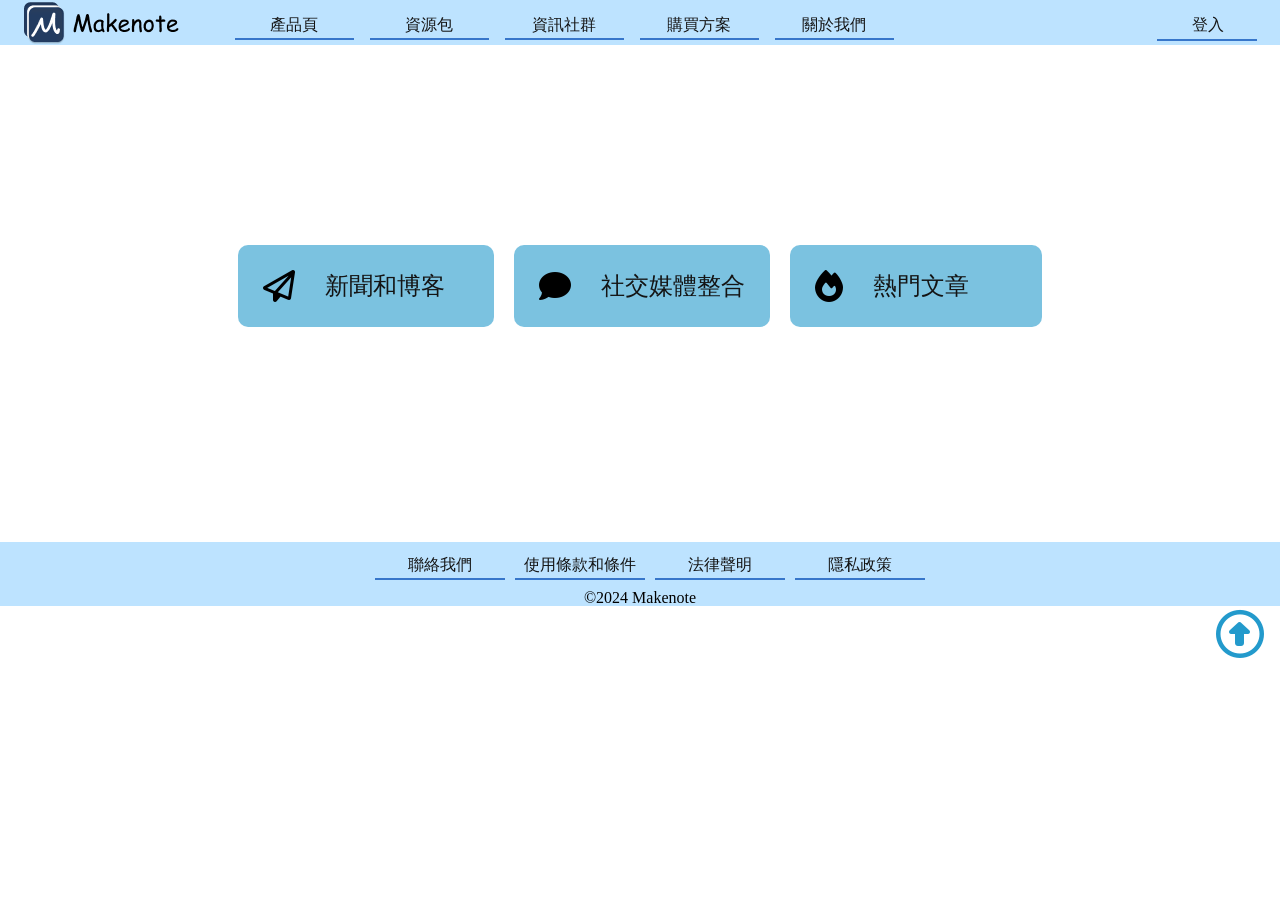
<file: information.html>
<!DOCTYPE html>
<html lang="zh-Hant-TW">

<head>
    <meta charset="UTF-8">
    <meta name="viewport" content="width=device-width, initial-scale=1.0">
    <meta property="og:url" content="https://mentalflowtime2023.github.io/Makenote-write/">
    <meta property="og:type" content="Makenote">
    <meta property="og:title" content="Makenote">
    <meta property="og:description" content="好用筆記、電子筆記、數位筆記。用好的設計，為您帶來超凡行銷力。只要做一個網站，可支援多種瀏覽裝置，網頁會根據上網裝置大小不同，自動變換排版方式。">
    <meta property="og:image" content="https://mentalflowtime2023.github.io/Makenote-write/images/og-information.png">
    <meta property="og:locale" content="zh_TW">
    <meta name="description" content="用好的設計，為您帶來超凡行銷力。只要做一個網站，可支援多種瀏覽裝置，網頁會根據上網裝置大小不同，自動變換排版方式。">
    <meta name="keywords" content="響應式網頁設計, 企業形象網站設計, 電子商務購物網站, SEO 搜尋引擎優化, 視覺與平面設計, 網路行銷服務">
    <title>Makenote</title>
    <link rel="shortcut icon" href="./images/a-op-makenote.png" type="logo-makenote">
    <link rel="stylesheet" href="./style/reset.css">
    <link rel="stylesheet" href="./style/all.css">
    <link rel="stylesheet" href="./style/bage.css">
    <link rel="stylesheet" href="https://cdnjs.cloudflare.com/ajax/libs/font-awesome/6.5.1/css/all.min.css"
        integrity="sha512-DTOQO9RWCH3ppGqcWaEA1BIZOC6xxalwEsw9c2QQeAIftl+Vegovlnee1c9QX4TctnWMn13TZye+giMm8e2LwA=="
        crossorigin="anonymous" referrerpolicy="no-referrer" />
</head>

<body>
    <div class="navs-outside  mx-auto">
        <div class="navs-justify-content">
            <div class="nav-head">
                <a class="nav-loge-imgout" href="./">
                    <img class="nav-loge-img" src="./images/a-nav-logo-makenote.png" alt="index"></a>
            </div>
            <div class="nav-body">
                <div class="navs">
                    <div class="nav">
                        <div class="nav-css">
                            <a class="nav-titles" href="./Product.html">產品頁</a>
                        </div>
                        <ul class="nav-title-css">
                            <li class="nav-title"><a class="nav-title-link" href="./Product-start.html">快速開始</a></li>
                            <li class="nav-title"><a class="nav-title-link" href="./Product-editor.html">多功能編輯器</a></li>
                            <li class="nav-title"><a class="nav-title-link" href="./Product-support.html">多媒體支援</a></li>
                            <li class="nav-title"><a class="nav-title-link" href="./Product-bell.html">提醒和通知</a></li>
                            <li class="nav-title"><a class="nav-title-link" href="./Product-calendar.html">日曆協作</a></li>
                            <li class="nav-title"><a class="nav-title-link" href="./Product-share..html">協作和分享</a></li>
                            <li class="nav-title"><a class="nav-title-link" href="./Product-meeting.html">線上白板和視訊</a>
                            </li>
                            <li class="nav-title"><a class="nav-title-link" href="./Product-search.html">搜索和統計</a></li>
                        </ul>
                    </div>
                    <div class="nav">
                        <div class="nav-css">
                            <a class="nav-titles" href="./bage.html">資源包</a>
                        </div>
                        <ul>
                            <li class="nav-title"><a class="nav-title-link" href="./bage-question.html">常見問題(FAQs)</a>
                            </li>
                            <li class="nav-title"><a class="nav-title-link" href="./bage-library.html">模板線上資料庫</a></li>
                            <li class="nav-title"><a class="nav-title-link" href="./bage-shortcut.html">快捷鍵表</a></li>
                            <li class="nav-title"><a class="nav-title-link" href="./bage-guides.html">操作指南</a></li>
                        </ul>
                    </div>
                    <div class="nav">
                        <div class="nav-css">
                            <a class="nav-titles" href="./information.html">資訊社群</a>
                        </div>
                        <ul>
                            <li class="nav-title"><a class="nav-title-link" href="./information-newBlogs.html">新聞和博客</a>
                            </li>
                            <li class="nav-title"><a class="nav-title-link"
                                    href="./information-socialMedia.html">社交媒體整合</a></li>
                            <li class="nav-title"><a class="nav-title-link"
                                    href="./information- popularArticles.html">熱門資訊</a></li>
                        </ul>
                    </div>
                    <div class="nav">
                        <div class="nav-css">
                            <a class="nav-titles" href="./purchase-options.html">購買方案</a>
                        </div>
                        <ul>
                            <li class="nav-title"><a class="nav-title-link" href="javascript:;">企業方案</a></li>
                            <li class="nav-title"><a class="nav-title-link" href="javascript:;">教育方案</a></li>
                            <li class="nav-title"><a class="nav-title-link" href="javascript:;">個人方案</a></li>
                            <li class="nav-title"><a class="nav-title-link" href="javascript:;">免費方案</a></li>
                        </ul>
                    </div>
                    <div class="nav">
                        <div class="nav-css">
                            <a class="nav-titles" href="./about.html">關於我們</a>
                        </div>
                        <ul>
                            <li class="nav-title"><a class="nav-title-link" href="./about-History.html">公司歷史</a></li>
                            <li class="nav-title"><a class="nav-title-link" href="./about-contact.html">聯絡我們</a></li>
                            <li class="nav-title"><a class="nav-title-link" href="javascript:;">聯絡信息</a></li>
                            <li class="nav-title"><a class="nav-title-link" href="./about-law.html">法律聲明</a></li>
                            <li class="nav-title"><a class="nav-title-link" href="./about-terms.html">使用條款和條件</a></li>
                            <li class="nav-title"><a class="nav-title-link" href="./about-privacy.html">隱私政策</a></li>
                        </ul>
                    </div>
                </div>
            </div>
            <div class="nav-foot">
                <div class="logs">
                    <a class="logs-titles" href="./login-register.html">登入</a>
                </div>
                <ul>
                    <li class="logs-title"><a class="nav-log-btn" href="javascript:;">登入</a></li>
                    <li class="logs-title"><a class="nav-log-btn" href="javascript:;">註冊</a></li>
                </ul>
            </div>
        </div>
    </div>





    <min>
        <div class="nav-top-viwe">
            <div class="bagefram container-bage mx-auto">
                <div class="flx flx-full">
                    <div class=" btn-bagebtns newBlogs">
                        <div class="bagebtns  newBlogs-css ">
                            <span class="but-css"><i class="fa-regular fa-paper-plane fa-2x"></i></span>
                            <a class="btn-a" target="_blank"
                                href="https://mentalflowtime2023.github.io/Makenote-write/information-newBlogs.html">
                                <h2>新聞和博客&emsp;</h2>
                            </a>
                        </div>
                    </div>
                    <div class="btn-bagebtns socialMedia ">
                        <div class="bagebtns socialMedia-css ">
                            <span class="but-css"><i class="fa-solid fa-comment fa-2x"></i></span>
                            <a class="btn-a" target="_blank"
                                href="https://mentalflowtime2023.github.io/Makenote-write//information-socialMedia.html">
                                <h2>社交媒體整合</h2>
                            </a>
                        </div>
                    </div>
                    <div class="btn-bagebtns popularArticles ">
                        <div class="bagebtns popularArticles-css">
                            <span class="but-css"><i class="fa-solid fa-fire fa-2x"></i></span>
                            <a class="btn-a" target="_blank"
                                href="https://mentalflowtime2023.github.io/Makenote-write/information- popularArticles.html">
                                <h2>熱門文章&emsp;&emsp;</h2>
                            </a>
                        </div>
                    </div>
                </div>
            </div>
    </min>



    <aside class="aside">
        <div class="aside-head">
            <a href="#" class="aside-link aside-link-top">
                <i class="fa-regular fa-circle-up"></i>
            </a>
        </div>
    </aside>

    <footer>
        <div class="nav-footer">
            <div class="nav-footer-btns mx-auto">
                <div class="nav-footer-btn-out">
                    <ul class="nav-footer-btn-inside">
                        <li class="btns-title"><a class="btns-title-a" href="./about-contact.html">聯絡我們</a></li>
                        <li class="btns-title"><a class="btns-title-a" href="./about-terms.html">使用條款和條件</a></li>
                        <li class="btns-title"><a class="btns-title-a" href="./about-law.html">法律聲明</a></li>
                        <li class="btns-title"><a class="btns-title-a" href="./about-privacy.html">隱私政策</a></li>
                    </ul>
                </div>
            </div>
        </div>
        <div class="footer-foot">
            <p class="foooter-desc">&copy;2024 Makenote </p>
        </div>
    </footer>
</body>

</html>
</file>
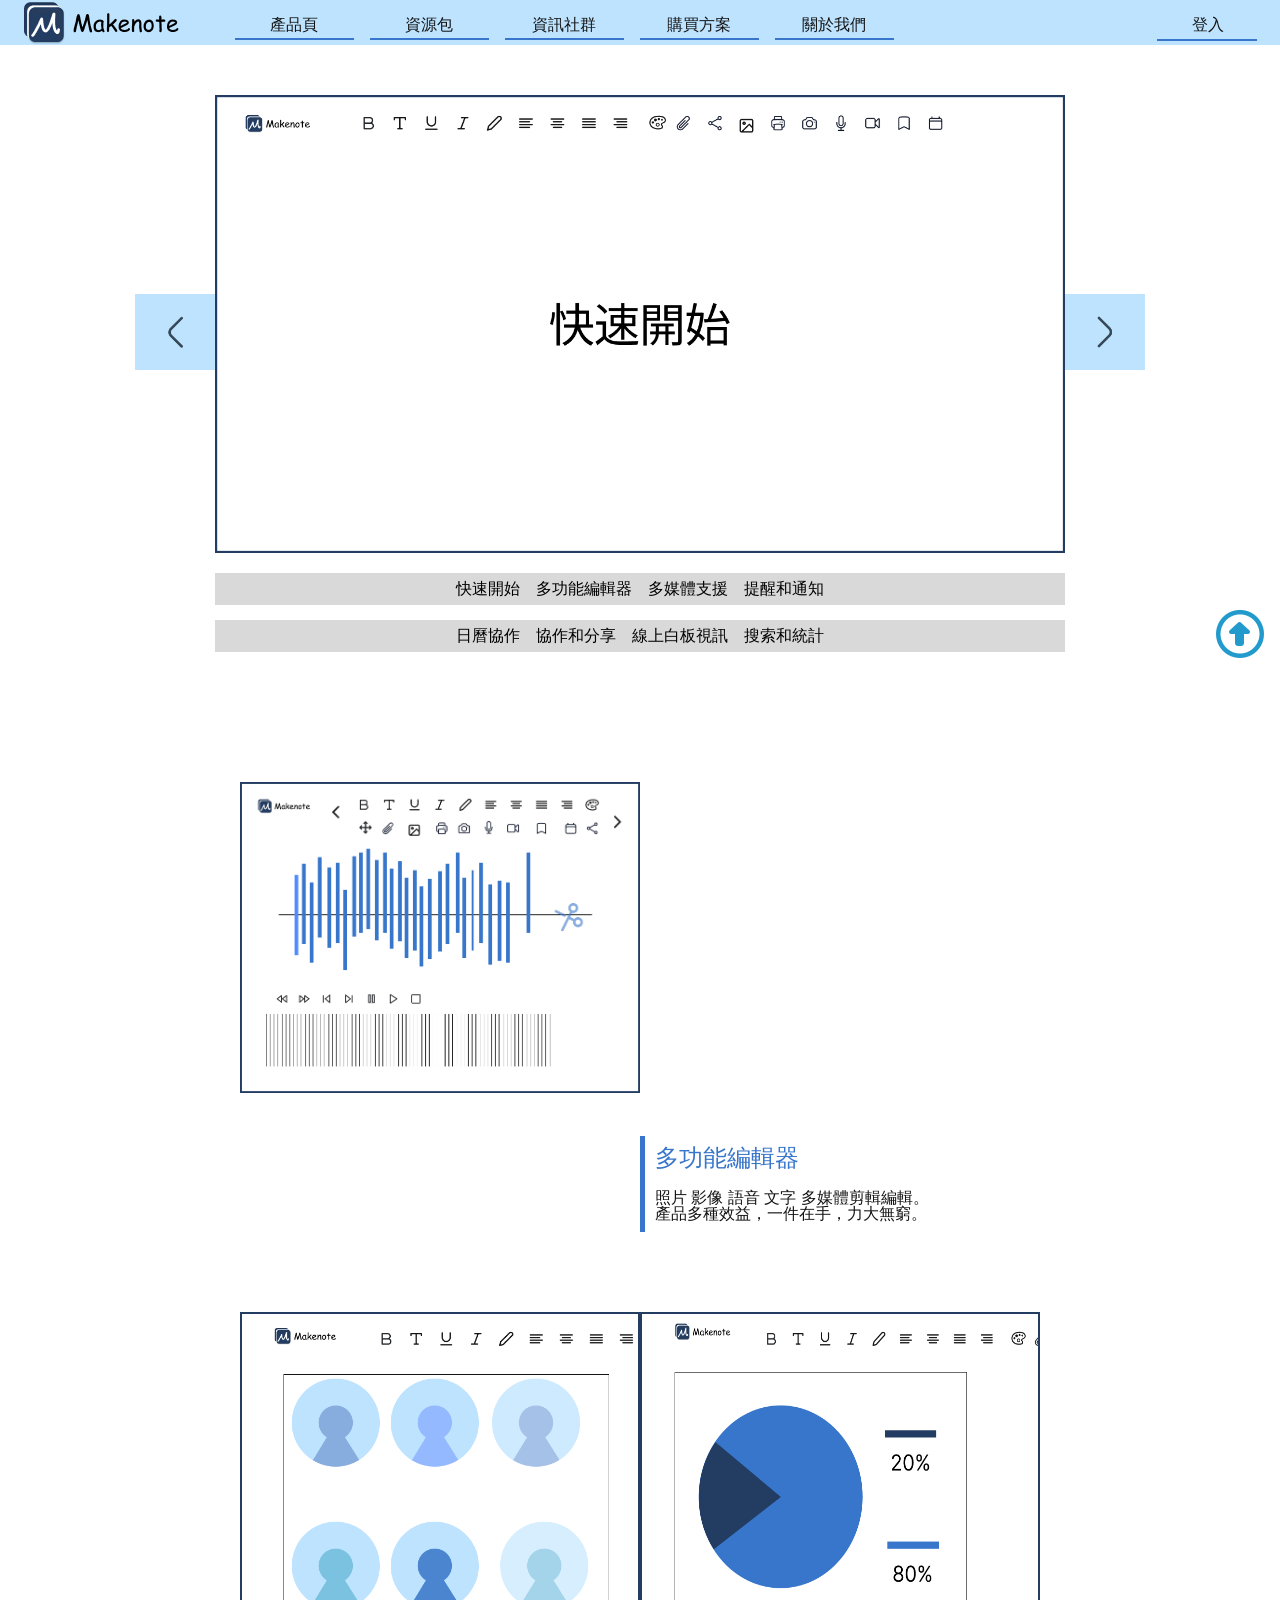
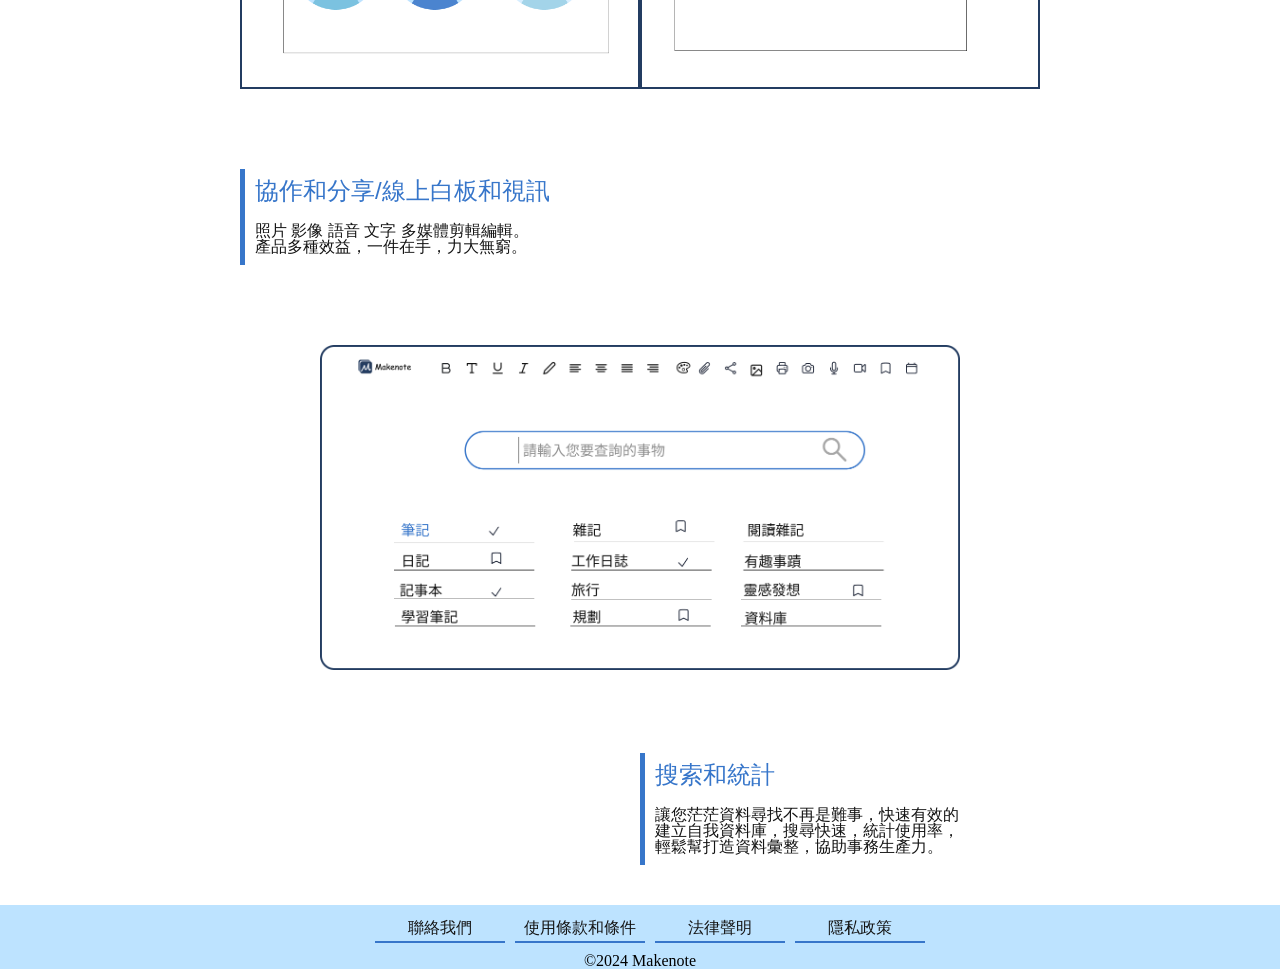
<file: Product.html>
<!DOCTYPE html>
<html lang="zh-Hant-TW">

<head>
    <meta charset="UTF-8">
    <meta name="viewport" content="width=device-width, initial-scale=1.0">
    <meta property="og:url" content="https://mentalflowtime2023.github.io/Makenote-write/Product.html">
    <meta property="og:type" content="Makenote">
    <meta property="og:title" content="Makenote">
    <meta property="og:description" content="好用筆記、電子筆記、數位筆記。用好的設計，為您帶來超凡行銷力。只要做一個網站，可支援多種瀏覽裝置，網頁會根據上網裝置大小不同，自動變換排版方式。">
    <meta property="og:image" content="https://mentalflowtime2023.github.io/Makenote-write/images/og-product.png">
    <meta property="og:locale" content="zh_TW">
    <meta name="description" content="用好的設計，為您帶來超凡行銷力。只要做一個網站，可支援多種瀏覽裝置，網頁會根據上網裝置大小不同，自動變換排版方式。">
    <meta name="keywords" content="響應式網頁設計, 企業形象網站設計, 電子商務購物網站, SEO 搜尋引擎優化, 視覺與平面設計, 網路行銷服務">
    <title>Makenote</title>
    <link rel="shortcut icon" href="./images/a-op-makenote.png" type="logo-makenote">
    <link rel="stylesheet" href="./style/reset.css">
    <link rel="stylesheet" href="./style/all.css">
    <link rel="stylesheet" href="./style/product.css">
    <link rel="stylesheet" href="https://cdnjs.cloudflare.com/ajax/libs/font-awesome/6.5.1/css/all.min.css"
        integrity="sha512-DTOQO9RWCH3ppGqcWaEA1BIZOC6xxalwEsw9c2QQeAIftl+Vegovlnee1c9QX4TctnWMn13TZye+giMm8e2LwA=="
        crossorigin="anonymous" referrerpolicy="no-referrer" />
</head>

<body>
    <div class="navs-outside">
        <div class="navs-justify-content">
            <div class="nav-head">
                <a class="nav-loge-imgout" href="./">
                    <img class="nav-loge-img" src="./images/a-nav-logo-makenote.png" alt="index"></a>
            </div>
            <div class="nav-body  ">
                <div class="navs">
                    <div class="nav">
                        <div class="nav-css">
                            <a class="nav-titles" href="./Product.html">產品頁</a>
                        </div>
                        <ul class="nav-title-css">
                            <li class="nav-title"><a class="nav-title-link" href="./Product-start.html">快速開始</a></li>
                            <li class="nav-title"><a class="nav-title-link" href="./Product-editor.html">多功能編輯器</a></li>
                            <li class="nav-title"><a class="nav-title-link" href="./Product-support.html">多媒體支援</a></li>
                            <li class="nav-title"><a class="nav-title-link" href="./Product-bell.html">提醒和通知</a></li>
                            <li class="nav-title"><a class="nav-title-link" href="./Product-calendar.html">日曆協作</a></li>
                            <li class="nav-title"><a class="nav-title-link" href="./Product-share..html">協作和分享</a></li>
                            <li class="nav-title"><a class="nav-title-link" href="./Product-meeting.html">線上白板和視訊</a>
                            </li>
                            <li class="nav-title"><a class="nav-title-link" href="./Product-search.html">搜索和統計</a></li>
                        </ul>
                    </div>
                    <div class="nav">
                        <div class="nav-css">
                            <a class="nav-titles" href="./bage.html">資源包</a>
                        </div>
                        <ul>
                            <li class="nav-title"><a class="nav-title-link" href="./bage-question.html">常見問題(FAQs)</a>
                            </li>
                            <li class="nav-title"><a class="nav-title-link" href="./bage-library.html">模板線上資料庫</a></li>
                            <li class="nav-title"><a class="nav-title-link" href="./bage-shortcut.html">快捷鍵表</a></li>
                            <li class="nav-title"><a class="nav-title-link" href="./bage-guides.html">操作指南</a></li>
                        </ul>
                    </div>
                    <div class="nav">
                        <div class="nav-css">
                            <a class="nav-titles" href="./information.html">資訊社群</a>
                        </div>
                        <ul>
                            <li class="nav-title"><a class="nav-title-link" href="./information-newBlogs.html">新聞和博客</a>
                            </li>
                            <li class="nav-title"><a class="nav-title-link"
                                    href="./information-socialMedia.html">社交媒體整合</a></li>
                            <li class="nav-title"><a class="nav-title-link"
                                    href="./information- popularArticles.html">熱門資訊</a></li>
                        </ul>
                    </div>
                    <div class="nav">
                        <div class="nav-css">
                            <a class="nav-titles" href="./purchase-options.html">購買方案</a>
                        </div>
                        <ul>
                            <li class="nav-title"><a class="nav-title-link" href="javascript:;">企業方案</a></li>
                            <li class="nav-title"><a class="nav-title-link" href="javascript:;">教育方案</a></li>
                            <li class="nav-title"><a class="nav-title-link" href="javascript:;">個人方案</a></li>
                            <li class="nav-title"><a class="nav-title-link" href="javascript:;">免費方案</a></li>
                        </ul>
                    </div>
                    <div class="nav">
                        <div class="nav-css">
                            <a class="nav-titles" href="./about.html">關於我們</a>
                        </div>
                        <ul>
                            <li class="nav-title"><a class="nav-title-link" href="./about-History.html">公司歷史</a></li>
                            <li class="nav-title"><a class="nav-title-link" href="./about-contact.html">聯絡我們</a></li>
                            <li class="nav-title"><a class="nav-title-link" href="javascript:;">聯絡信息</a></li>
                            <li class="nav-title"><a class="nav-title-link" href="./about-law.html">法律聲明</a></li>
                            <li class="nav-title"><a class="nav-title-link" href="./about-terms.html">使用條款和條件</a></li>
                            <li class="nav-title"><a class="nav-title-link" href="./about-privacy.html">隱私政策</a></li>
                        </ul>
                    </div>
                </div>
            </div>
            <div class="nav-foot">
                <div class="logs">
                    <a class="logs-titles" href="./login-register.html">登入</a>
                </div>
                <ul>
                    <li class="logs-title"><a class="nav-log-btn" href="javascript:;">登入</a></li>
                    <li class="logs-title"><a class="nav-log-btn" href="javascript:;">註冊</a></li>
                </ul>
            </div>
        </div>
    </div>
    <!---------------------------------------------------------------------------------------- -->
    <min>
        <div class="head">
            <div class="pro-head">
                <div class="but-between mx-auto">
                    <div class="but-left-css mx-auto mx-high">
                    <div class="but-left">
                        <div class="but">
                            <!-- <i class="fa-regular fa-circle-left"></i> -->
                            <!-- <i class="fa-solid fa-angle-left"></i> -->
                            <img class="pp" src="./images/fi-rr-angle-left.jpg" alt="">
                        </div>
                    </div>
                    </div>
                    <div class="pro-imgs container-pro-imgs mx-auto">
                    <div class="pro-img container-pro-imgs">
                        <img class="pro-img-css pro-img-1" src="./images/pro-1-start-1.1.jpg" alt="">
                        <img class="pro-img-css pro-img-2" src="./images/pro-1-start-1.2.jpg" alt="">
                        <img class="pro-img-css pro-img-3" src="./images/pro-1-start-1.3.jpg" alt="">
                        <img class="pro-img-css pro-img-4" src="./images/pro-1-start-1.4.jpg" alt="">
                        <img class="pro-img-css pro-img-5" src="./images/pro-1-start-1.5.jpg" alt="">
                        <img class="pro-img-css pro-img-6" src="./images/pro-1-start-1.6.jpg" alt="">
                        <img class="pro-img-css pro-img-7" src="./images/pro-1-start-1.7.jpg" alt="">
                        <img class="pro-img-css pro-img-8" src="./images/pro-1-start-1.8.jpg" alt="">
                    </div>
                    <ul class="btns">
                        <div class="btnup ">
                            <li class="btn-pro font-list-title">快速開始</li>
                            <li class="btn-pro font-list-title">多功能編輯器</li>
                            <li class="btn-pro font-list-title">多媒體支援</li>
                            <li class="btn-pro font-list-title">提醒和通知</li>
                        </div>
                        <div class="btndoun">
                            <li class="btn-pro font-list-title">日曆協作</li>
                            <li class="btn-pro font-list-title">協作和分享</li>
                            <li class="btn-pro font-list-title">線上白板視訊</li>
                            <li class="btn-pro font-list-title">搜索和統計</li>
                        </div>
                    </ul>
                    </div>
                    <div class="but-right-css mx-auto mx-high">
                    <div class="but-right">
                        <div class="but">
                            <!-- <i class="fa-regular fa-circle-right"></i> -->
                            <!-- <i class="fa-solid fa-angle-right "></i> -->
                            <img class="oo" src="./images/fi-rr-angle-right.jpg" alt="">
                        </div>
                    </div>
                    </div>
                </div>
            </div>
        </div>
            <div class="body container-pro mx-auto">
                <div class="positiont-fram-secone">
                    <img class="positiont-word1-css" src="./images/pro-2.1.png" alt="">
                    <div class="positiont-word1">
                        <div class="fontline pro-word1-title">多功能編輯器</div>
                        <div class="fontline pro-word1-content">
                            照片 影像 語音 文字 多媒體剪輯編輯。<br>
                            產品多種效益，一件在手，力大無窮。
                        </div>
                    </div>
                </div>
                <div class="positiont-fram-sectwo">
                    <div class="positiont-fram-imgcss">
                        <img class="positiont-word2-2-css" src="./images/pro-2.2.png" alt="">
                        <img class="positiont-word2-3-css" src="./images/pro-2.3.png" alt="">
                    </div>
                    <div class="positiont-word2">
                        <div class="fontline pro-word2-title"> 協作和分享/線上白板和視訊</div>
                        <div class="fontline pro-word2-content">
                            照片 影像 語音 文字 多媒體剪輯編輯。<br>
                            產品多種效益，一件在手，力大無窮。
                        </div>
                    </div>
                </div>
                <div class="positiont-fram-secthree">
                    <img class="positiont-word2-4-css" src="./images/pro-2.4.png" alt="">
                    <div class="positiont-word3">
                        <div class="fontline pro-word3-title"> 搜索和統計</div>
                        <div class="fontline pro-word3-content">
                            讓您茫茫資料尋找不再是難事，快速有效的<br>
                            建立自我資料庫，搜尋快速，統計使用率，<br>
                            輕鬆幫打造資料彙整，協助事務生產力。
                        </div>
                    </div>
                </div>
            </div>
    </min>


    <aside class="aside">
        <div class="aside-head">
            <a href="#" class="aside-link aside-link-top">
                <i class="fa-regular fa-circle-up"></i>
            </a>
        </div>
    </aside>

    <footer>
        <div class="nav-footer">
            <div class="nav-footer-btns mx-auto">
                <div class="nav-footer-btn-out">
                    <ul class="nav-footer-btn-inside">
                        <li class="btns-title"><a class="btns-title-a" href="./about-contact.html">聯絡我們</a></li>
                        <li class="btns-title"><a class="btns-title-a" href="./about-terms.html">使用條款和條件</a></li>
                        <li class="btns-title"><a class="btns-title-a" href="./about-law.html">法律聲明</a></li>
                        <li class="btns-title"><a class="btns-title-a" href="./about-privacy.html">隱私政策</a></li>
                    </ul>
                </div>
            </div>
        </div>
        <div class="footer-foot">
            <p class="foooter-desc">&copy;2024 Makenote </p>
        </div>
    </footer>
</body>

</html>
</file>
<file: style/all.css>
@charset "utf-8";

/* 工具區------------------------------------------------------ */

html {
    scroll-behavior: smooth;
}

.body {
    font-family: "Open Huninn", Arial, Helvetica, "微軟正黑體", sans-serif;
}

.mx-auto {
    margin-left: auto;
    margin-right: auto;
}

.container {
    max-width: 1200px;
    box-sizing: border-box;
}

.container-navtop {
    max-width: 600px;
    box-sizing: border-box;
}

/* nav------------------------------------------------ */

.navs-justify-content {
    background-color: #BDE3FF;
    display: flex;
    justify-content: center;
    align-items: center;
    justify-content: space-around
}

.nav-loge-img {
    display: block;
    max-height: 100%;
    width: auto;
    height: auto;
}

.nav-head.nav-body.nav-foot {
    display: flex;
}

.nav-body.nav-foot {
    margin-bottom: 6rem;
}

.navs {
    display: flex;
    justify-content: space-around;
    text-align: center;
}

.nav {
    width: 135px;
}

.nav-css {
    text-decoration: none;
    margin-right: 1rem;
}

.nav-titles {
    display: grid;
    text-decoration: none;
    justify-content: space-evenly;
    justify-content: center;
    padding-top: 12px;
    padding-bottom: 5px;
    color: #141414;
    border-bottom: solid 2px;
    border-bottom-color: #3776ca;
}

.nav ul {
    display: none;
    position: absolute;
}

.nav:hover ul {
    display: block;
}

.nav-title-link {
    display: inline-block;
    background-color: #D9D9D9;
    text-decoration: none;
    text-align: left;
    width: 120px;
    color: #141414;
    padding-top: 8px;
    padding-bottom: 2px;
}

.nav-titles:hover {
    border-bottom: solid 4px;
    border-bottom-color: #FF971D;
}

/*導覽列-登入------------------------------------------- */

.nav-foot {
    margin-left: 200px;
}

.logs {
    width: 100px;
}

.logs-titles {
    display: block;
    text-decoration: none;
    padding-top: 12px;
    padding-bottom: 6px;
    padding-left: 35px;
    border-bottom: solid 2px;
    border-bottom-color: #3776ca;
    color: #141414;
    text-align: justify;
}

.logs-title {
    display: block;
    width: 100px;
    background-color: #D9D9D9;
    text-decoration: none;
    text-align: left;
    color: #141414;
    margin-top: 8px;
    margin-bottom: 2px;
}

.nav-log-btn {
    background-color: #D9D9D9;
    margin-top: 20px;
    margin-bottom: 10px;
    color: #141414;
    text-align: left;
    text-decoration: none;
}

.nav-foot ul {
    display: none;
    position: absolute;
    text-decoration: none;
    background-color: #D9D9D9;
}

.nav-foot:hover ul {
    display: block;
}

.logs-titles:hover {
    border-bottom: solid 4px;
    border-bottom-color: #FF971D;
}

.header-btn{ display: none;}

/* foot------------------------------------------- */

.nav-footer {
    background-color: #BDE3FF;
    list-style-type: none;
    display: flex;
    padding-top: 10px;
    padding-bottom: 10px;
    margin-top: 40px;
}

.nav-footer-btn-out {
    display: grid;
    max-width: 100%;
}

.nav-footer-btn-inside {
    display: flex;
    padding-left: 15px;
    padding-right: 15px;
    margin-left: 10px;
}

.btns-title {
    width: 120px;
    text-align: center;
    justify-content: center;
    padding: 5px;
    color: #141414;
    border-bottom: solid 2px;
    border-bottom-color: #3776ca;
    margin-left: 10px;
}

.btns-title:hover {
    border-bottom: solid 2px;
    border-bottom-color: #FF971D;
}

.btns-title-a {
    text-decoration: none;
    color: #141414;
}

/* footer------------------------------------------- */
.footer-foot {
    background-color: #BDE3FF;
    text-align: center;
}



/* aside------------------------------------------- */

.aside {
    z-index: 10;
    position: fixed;
    right: 1rem;
    bottom: 15rem;
}

.aside-link {
    color: #239ACC;
    text-decoration: .3s;
}

.aside-link:hover {
    color: rgba(0, 0, 0, .5);
}

.aside-link-top {
    font-size: 3rem;
}

/* nav-top------------------------------------- */

.nav-top {
    margin-top: 15px;
    margin-bottom: 10px;
}

.nav-top-css {
    display: block;
}

.nav-top-css-itme {
    background-color: rgba(217, 217, 217, .3);
    display: flex;
    vertical-align: bottom;
    text-align: center;
    justify-content: center;
    align-items: center;
}





.link {
    justify-content: space-between;
    padding-top: 10px;
    padding-bottom: 15px;
    margin-left: .5rem;
    padding-left: .4rem;
    padding-right: .4rem;
}

.link-a {
    color: #141414;
    padding-bottom: 5px;
    text-align: center;
    text-decoration: none;
    padding-left: 1rem;
    padding-right: 1rem;
    font-size: 14px;
    border-bottom: solid 2px;
    border-bottom-color: #3776ca;
}

.link-a:hover {
    border-bottom: solid 2px;
    border-bottom-color: #FF971D;
}

/*font-size ------------------------------------------------------------- */

/* 內頁主題大標---------------*/
.font-big-title {
    font-size: 40px;
}

/* 內頁主題中標------------*/
.font-middle-title {
    font-size: 32px
}

/* 內頁主題小標--------*/
.font-small-title {
    font-size: 24px
}

/* NavBar按鈕-------*/
.font-navbar-title {
    font-size: 24px
}

/* 區塊標題應用---*/
.font-section-title {
    font-size: 20px
}

/* NavBarTop按鈕 */
.font-navtop-title {
    font-size: 14px
}

/* 內文資訊應用*/
.font-write-title {
    font-size: 16px
}

/* 條列式內文 */
.font-list-title {
    font-size: 16px
}

/* 最小字級 */
.font-last-title {
    font-size: 14px
}

/*Color System  Guideline ------------------------------------------------------------- */
/* 清晰藍 */
.clearblue {
    color: rgb(35, 154, 204);
}

/* 知性藍 */
.nousblue {
    color: rgb(55, 118, 202);
}

/* 青墨藍 */
.inkblue {
    color: #233C61;
}

/* 墨筆黑 */
.penblack {
    color: #141414;
}

/* 明亮白 */
.white {
    color: rgb(255, 255, 255);
}

/* 導覽列藍 */
.navb {
    color: rgb(189, 227, 255);
}

/* 提示橘 */
.tip-orange {
    color: #FF971D;
}

/* 按鈕輔助色 */
.white {
    color: #0DAC60;
}

/* 輔助灰 */
.gray {
    color: rgb(217, 217, 217);
}

/* 配色提醒紅 */
.red {
    color: #F43535;
}

/* #b3976b */
/* #2ba083; */

/* -----dis */





/* 圖片置中------------------------------------------------- */

.box {
    height: 200px;
    width: 300px;
    background: pink;
    margin: 30px auto;
    font-size: 0;
}

.box:before {
    content: '';
    display: inline-block;
    vertical-align: middle;
    width: 0;
    height: 100%;
}

.text {
    display: inline-block;
    font-size: 16px;
    vertical-align: middle;
}

/* 分隔線段設計--------------------------------------------- */

/* 漸變 color1 - color2 - color1 */

hr.style-one {
    border: 0;
    height: 1px;
    background: #333;
    background-image: linear-gradient(to right, #ccc, #333, #ccc);
}


/* 透明漸變 - color - transparent */

hr.style-two {
    border: 0;
    height: 1px;
    background-image: linear-gradient(to right, rgba(0, 0, 0, 0), rgba(0, 0, 0, 0.75), rgba(0, 0, 0, 0));
}


/* 雙線 */

hr.style-three {
    border: 0;
    border-bottom: 1px dashed #ccc;
    background: #999;
}

.style-me {
    border: 0;
    height: 1px;
    color: #999;

}

hr.style-ff {
    border: 0;
    height: 1px;
    background: #333;
    background-image: linear-gradient(to right, #ccc, #333, #ccc);
    width: 1000px;
}

/* RWD --------------------------------- */

@media screen and (max-width: 480px) {
    .navs-justify-content {
        background-color: #BDE3FF;

    }

    .logs {
        display: none;
    }


    .navs {
        display: none;
    }
    .nav {
        display: none;
    }
    .header-body {
        display: none;
    }


    .header-foot {
        display: block;
    }

    .header-img-logo {
        opacity: .5;
    }

    .nav-body {
        z-index: 20;
        display: flex;
        justify-content: center;
        align-items: center;
        position: fixed;
        top: 0;
        left: 0;
        width: 100%;
        height: 100%;
    }

    .header-ul {
        flex-direction: column;
        background-color: transparent;
    }

    .header-link {
        display: block;
        padding: .7rem 1rem;
        font-size: 2rem;
        text-align: center;
    }

    .header-btn {
        display: inline-block;
        padding: 0;
        font-size: 2rem;
        border: none;
        background-color: transparent;
        cursor: pointer;
    }

    .header-btn-bars {
        color: rgba(0, 0, 0, .5);
    }

    .header-btn-xmark {
        position: absolute;
        top: .75rem;
        right: 1.3rem;
        color: #666;
    }

    .banner {
        clip-path: polygon(0 0, 100% 0, 100% 95%, 0% 100%);
    }

    .banner-container {
        flex-direction: column;
    }

    .banner-head, .banner-body,
    .banner-index .banner-head, .banner-index .banner-body {
        width: 100%;
    }

    .banner-head,
    .banner-index .banner-head {
        padding-top: 5rem;
        padding-bottom: 1rem;
        text-align: center;
    }

    .banner-body {
        padding-left: 0;
        padding-right: 0;
    }

    .banner-index .banner-body {
        padding-top: 1rem;
    }

    .banner-title {
        font-size: 7vw;
    }

    .banner-title-line::after {
        left: 50%;
        margin-left: -1.5rem;
    }

    .banner-service .banner-img, .banner-about .banner-img {
        object-position: center;
    }

    .banner-small {
        font-size: 5vw;
    }

    .banner-ul {
        justify-content: center;
        margin-bottom: 1rem;
    }

    .banner-img-mobile {
        width: 40vw;
        bottom: 2.5rem;
    }

    .banner-img-desktop {
        width: 70vw;
        margin-left: 10vw;
    }

    .banner-img-pad {
        width: 60vw;
    }

    .aside {
        display: none;
    }

    .footer {
        padding-top: 1rem;
        clip-path: none;
    }

    .footer-head {
        display: flex;
        flex-direction: column;
        align-items: center;
        width: 100%;
    }

    .footer-body {
        display: none;
    }
}
</file>
<file: style/index.css>
@charset "utf-8";
/* 工具區------------------------------------------------------ */

html {
    scroll-behavior: smooth;
}

.body {
    font-family: Arial, Helvetica, "微軟正黑體", sans-serif;
}


.mx-auto {
    margin-left: auto;
    margin-right: auto;
}

.container-index {
    max-width: 1200px;
    box-sizing: border-box;
}

/* 工具區------------------------------------------------------ */

.index-interhead {
    margin-top: 2rem;
}

.index-interhead-up {
    max-width: 1200px;
    justify-content: center;
}

.index-big-title {
    text-align: center;
    font-size: 40px;
    margin: 2rem;
}

.index-middle-title {
    text-align: center;
    font-size: 32px;
    margin: 1.5rem;
}

.index-list-title {
    text-align: center;
    font-size: 16px;
    margin: 1.5rem;
}


.loginlink-css {
    width: 100px;
    height: 40px;
    position: relative;
    margin-left: auto;
    margin-right: auto;
}

.index-btns-loginlink {
    width: 100px;
    height: 40px;
    border-radius: 25px;
    background: #233C61;
    font-weight: normal;
    display: inline-flex;
    justify-content: space-around
}


.loginlink {
    margin: 9px;
    color: #fff;
    left: 40px;
    text-decoration: none;
    align-items: baseline;
    justify-content: center;
    font-size: 20px;
    line-height: 20px;
}

/* ---------圖片合併解------------------- */

.toto {
    width: 700px;
    height: auto;
    margin-top: 78px;
    margin-bottom: 60PX;
    margin-left: 272px;
    margin-right: 304px;
}

/* ---------------------------- */

.font-middle-title {
    text-align: center;
    padding: 40px;
}


.photo {
    max-height: 70%;
    max-width: 70%;
    margin: auto;
    padding-left: 200px;
    padding-right: 200px;
    padding-top: 40px;
    padding-top: 40px;
}


.index-interbody-word {
    display: flex;
    align-items: center;
    justify-content: space-evenly;
    line-height: 40px;
    color: #3776ca;
}

/* ---------------------------------- */

.frame-photo {
    display: flex;
    align-items: center;
    justify-content: center;
}

.photo-appstore, .photo-google, .photo-microsoft {
    margin: 8px;
}

.font-list-title-acss {
    text-align: center;
    color: #3776ca;
    text-decoration: none;
    border-bottom: 2px#3776ca solid;
    padding-bottom: 5px;
}


/* RWD --------------------------------- */

@media screen and (max-width: 480px) {
    .navs-justify-content {
        background-color: #BDE3FF;
    }


    .toto {
        max-width: 90%;
        margin-top: 20px;
        margin-bottom: 60PX;
        margin-left: 40px;
        margin-right: 40px;
    }
    
    .frame-photo {
        flex-direction: column;
        justify-content: center;
        margin-top: 10px;
        margin-bottom: 10PX;
        margin-left: 10px;
        margin-right: 0px;
    }


    .frame {
        padding: 0px;
    }

    .navs {
        z-index: 20;
        display: flex;
        justify-content: center;
        align-items: center;
        position: fixed;
        top: 0;
        left: 0;
        width: 100%;
        height: 100%;
    }


    .navs-justify-content {
        background-color: #BDE3FF;
        display: flex;
        justify-content: center;
        align-items: center;
        justify-content: space-around
    }

    .nav-loge-img {
        display: block;
        max-height: 100%;
        width: auto;
        height: auto;
    }

    .nav-head.nav-body.nav-foot {
        display: flex;
    }

    .nav-body.nav-foot {
        margin-bottom: 6rem;
    }

    .navs {
        display: flex;
        justify-content: space-around;
        text-align: center;
    }

    .nav {
        width: 135px;
    }

    .nav-css {
        text-decoration: none;
        margin-right: 1rem;
    }

    .nav-titles {
        display: grid;
        text-decoration: none;
        justify-content: space-evenly;
        justify-content: center;
        padding-top: 12px;
        padding-bottom: 5px;
        color: #141414;
        border-bottom: solid 2px;
        border-bottom-color: #3776ca;
    }

    .nav ul {
        display: none;
        position: absolute;
    }

    .nav:hover ul {
        display: block;
    }

    .nav-title-link {
        display: inline-block;
        background-color: #D9D9D9;
        text-decoration: none;
        text-align: left;
        width: 120px;
        color: #141414;
        padding-top: 8px;
        padding-bottom: 2px;
    }

    .nav-titles:hover {
        border-bottom: solid 4px;
        border-bottom-color: #FF971D;
    }
}
</file>
<file: style/about.css>
@charset "utf-8";
body{
bolist-style: none;
}

.small-lists{
list-style-type:disc;
display: block;
/* list-style-type: decimal; */
/* background-color: aqua; */
}

.ul-lists{
    list-style-type: decimal;
    padding: 10px;
    margin: 10px;
}
</file>
<file: style/bage-guides.css>
@charset "utf-8";

.middle-title {
    color: rgb(55, 118, 202);
    text-align: center;
    margin: 60px auto 0 auto;
}

/* ----------------------------- */

.search-out {
    padding: 60px;
}

.search-form {
    border: 1px solid #3776ca;
    width: 700px;
    height: 44px;
    border-radius: 30px;
    display: flex;
    flex-direction: row;
    align-items: center;
    margin: auto;
}

input {
    all: unset;
    font: 16px system-ui;
    height: 100%;
    width: 100%;
    padding: 6px 10px;
}

::placeholder {
    color: #A7A7A7;
    /* opacity: 0.7;  */
}


button {
    all: unset;
    cursor: pointer;
    width: 44px;
    height: 44px;
}

.searchButton {
    width: 40px;
    height: 36px;
    text-align: center;
    color: #A7A7A7;
    border-radius: 0 5px 5px 0;
    cursor: pointer;
    font-size: 20px;
}

/* ----------------------------- */

.rrrr {
    max-width: 1200px;
    text-align: center;
    margin: 40px auto 0 auto;
    background-color: #cf4f0f;
}

.OUt {
    display: flex;
    flex-wrap: wrap;
    background-color: rgb(42, 66, 146);
    max-width: 900px;
    margin: 20px auto 0 auto;
    padding: 40px;
    text-align: center;
    gap: 40px;
}

.sh {
    /* background-color: blue; */
    background-color: #60c91a;
    width: 260px;
    height: 310px;
    border-radius: 20px 20px 0px 0px;
}

.hot {
    background: #cf4f0f;
    border-radius: 20px 20px 0px 0px;
    font-size: 30px;
    text-align: center;
    color: aqua;
}

.yyy {
    text-align: left;
    list-style-type: decimal;
    list-style-position: inside;
}

.img-fram{
    max-width:1000px;
    margin-bottom:100px;
    margin-left: auto;
    margin-right: auto;
    /* background-color: #cf4f0f; */
    display: flex;
    justify-content: center;
}

.img-css{
    /* background-color: #77b88a; */
}

.imgs{
    /* background-color: #60c91a; */
    display:flex;

}

.img{
    border-radius:20px;
    margin: 40px;
    width: 300px;
}


.a-css{
    text-decoration: none;
    color: #141414;
    text-align: center;
    font-size: 32px;
}
</file>
<file: style/bage-library.css>
@charset "utf-8";

.middle-title {
  color: rgb(55, 118, 202);
  text-align: center;
  margin: 60px auto 30px auto;
}

/* ----------------------------- */

.form-out {
  margin: auto;
  padding: 20px;
  margin: 60px auto 30px auto;
}

.search-form {
  border: 1px solid #3776ca;
  width: 700px;
  height: 44px;
  border-radius: 30px;
  display: flex;
  flex-direction: row;
  align-items: center;
  margin: auto;
}

input {
  all: unset;
  font: 16px system-ui;
  height: 100%;
  width: 100%;
  padding: 6px 10px;
}

::placeholder {
  color: #A7A7A7;
  /* opacity: 0.7;  */
}


button {
  all: unset;
  cursor: pointer;
  width: 44px;
  height: 44px;
}

.searchButton {
  width: 40px;
  height: 36px;
  text-align: center;
  color: #A7A7A7;
  border-radius: 0 5px 5px 0;
  cursor: pointer;
  font-size: 20px;
}

/* ----------------------------- */

.hot-element {
  max-width: 1200px;
  text-align: center;
  margin: 40px auto 0 auto;
}

.out{
  display: flex;
  flex-wrap: wrap;
  max-width: 800px;
  margin: 20px auto 0 auto;
  padding: 40px;
  text-align: center;
  gap: 40px;
}

.notelist-hothot{
  margin-left:auto;
  margin-right:auto;
  background-color:#d9d9d9;
  border: solid 4px;
  border-color: #FF971D;
  width: 200px;
  height: 230px;
  border-radius: 40px 40px  40px 40px;
}

.notelist{
  margin-left:auto;
  margin-right:auto;
  background-color:#d9d9d9;
  border: solid 4px;
  border-color:#3776ca;
  width: 200px;
  height: 230px;
  border-radius: 40px 40px  40px 40px;
}

.hot {
  background:  #3776ca;
  border-radius: 57px 57px 0px 0px;
  font-size: 24px;
  text-align: center;
  color:rgb(255, 255, 255);
  border-color: #3776ca;
  padding-top:14px;
  padding-left: 20px;
  padding-right:20px;
  padding-bottom:10px;
  margin-bottom: 6px;
  margin-top: -4px;
  margin-right: -3px;
  margin-left: -3.5px;
}

.hothot {
  background: #FF971D;
  border-radius: 57px 57px 0px 0px;
  font-size: 24px;
  text-align: center;
  color:rgb(255, 255, 255);
  border-color: #FF971D;
  padding-top:14px;
  padding-left: 20px;
  padding-right:20px;
  padding-bottom:10px;
  margin-bottom: 6px;
  margin-top: -4px;
  margin-right: -3px;
  margin-left: -3.5px;
}

.notes {
  text-align: left;
  list-style-type: decimal;
  list-style-position: inside;
  padding: 10px;

}

.note{
  padding:5px;
  margin: 5px;
  /* background-color:#b98484; */
}

/* ------------- */
.drow-list {
  display: flex;
  margin: auto;
  padding: 20px;
  /* background-color: #cf4f0f; */
  text-align: center;
  justify-content: center;
  text-align: center;
  gap: 20px;
}

.lists {
  padding:5px;
  border-bottom: solid 2px;
  border-bottom-color: #3776ca;
  margin: 5px;
  background-color:#d9d9d9;
}

.lists:hover {
  border-bottom: solid 2px;
  border-bottom-color: #FF971D;
}
</file>
<file: style/bage-question.css>
@charset "utf-8";

.question-container{
    max-width: 600px;
    box-sizing: border-box;
}
.big-title{
    color: rgb(55, 118, 202);
    text-align: center;
    margin: 60px auto 60px auto;
}

.middle-title {
    color: rgb(55, 118, 202);
    text-align:left;
    margin: 30px auto 10px auto;
    padding: 5px;
    line-height:30px;
}

.list a{
    text-decoration: none;
    color: #141414;
}

.list-area{
display: flex;
/* background-color: aquamarine; */
}

.set-1,.set-2,.set-3{
    justify-content: center;
    margin-left: auto;
    margin-right: auto;
}

.list-area1,.list-area3{
    /* margin-right: 80px; */
    width: 300px;
    /* padding: 5px; */
}
.list{
    line-height: 30px;
    list-style-type: disc;
    list-style-position: inside;
}
</file>
<file: style/bage.css>
@charset "utf-8";

.container-bage {
    max-width: 900px;
    box-sizing: border-box;
}

.bagefram {
    margin-top: 100px;
    margin-bottom: 120px;
    padding: 20px;
    display: flex;
    justify-content: center;
    align-items: center;
}

.flx {
    display: flex;
    margin-top: 70px;
    margin-bottom: 65px;
}

.straight{
    display: flex;
    flex-direction: column
}

.btn-a {
    text-decoration: none;
    font-size: 24px;
    color: #141414;
}

.btn-bagebtns {
    display: grid;
}

.bagebtns {
    display: flex;
    background-color: rgb(35, 154, 204, 0.6);
    border-radius: 10px;
    justify-content: center;
    align-items: center;
    padding: 10px;
    margin: 10px;
}

.but-css {
    display: flex;
    border-radius: 50px;
    justify-content: left;
    align-items: left;
    padding: 15px;
}

h2 {
    padding: 15px;
}

.up {
    margin: 15px;
}

.down {
    margin: 15px;
}
</file>
<file: style/information.css>
@charset "utf-8";

.flex{ 
    display: flex;
    align-items: center;
    justify-content: flex-start;
}

.container-information{
    max-width: 800px;
    box-sizing: border-box;
}

.container-information-tt {
    max-width: 300px;
    box-sizing: border-box;
    /* background-color: aqua; */
}

.dis{
    display: block;
    padding: 20px;
    margin-top: 20px;
    margin-bottom: 20px;
    margin-right: 100px;
    /* background-color: aqua; */
}

.img-big{
    width: 900px;
    height: auto;
}

.meal-big{
    margin-left: auto;
    margin-right: auto;
    /* background-color: rgb(255, 0, 85); */
    width: 1000px;
    display: grid;
    place-items: center;
}
.img{
    width: 300px;
    height: auto;
}

.fram-bigs{
    /* background-color: blue; */
    width: 900px;
}

.down{
    display: grid;
    /* background-color:forestgreen ; */
    justify-content: space-around;
    margin-top:20px;
}

.img-small{
    width: 400px;
    height: auto;
    /* background-color: rgb(45, 10, 126); */


}

.meal-small{
    margin-left: auto;
    margin-right: auto;
    /* background-color: rgb(39, 94, 94); */
    display: grid;
    width: 400px;
    box-sizing: content-box;
    padding-top: 10px;
    padding-bottom: 10px;

}

.small-between{
    width: 1000px;
    margin-left: auto;
    margin-right: auto;
    /* background-color: rgb(0, 255, 64); */
    display: flex;
    place-items: center;
}

.word{
    text-align:left;
    line-height :1.6
}

.drow-list {
    display: flex;
    margin: auto;
    padding: 20px;
    /* background-color: #cf4f0f; */
    text-align: center;
    justify-content: center;
    text-align: center;
    gap: 20px;
  }
  
  .lists {
    padding:5px;
    border-bottom: solid 2px;
    border-bottom-color: #3776ca;
    margin: 5px;
    background-color:#d9d9d9;
  }
  
  .lists:hover {
    border-bottom: solid 2px;
    border-bottom-color: #FF971D;
}

/* -------------------- */

.message{
    /* background-color: #FF971D; */
}

.message-head{
        display: flex;
        border-radius: 50px;
        justify-content: left;
        align-items: left;
        padding: 15px;
        background-color: #BDE3FF;
        margin: 20px;
}

.middle{
    /* background-color: bisque; */
    margin: 20px;

}

.message-bottom{
    /* background-color: brown; */
    margin: 20px;
}
.time{
    background-color: #d9d9d9;
    padding: 10px;

}
.button{
    margin: 10px;
    border-radius: 30px;
    justify-content: left;
    align-items: left;
    padding: 15px;
    background-color: #3776ca;
}

.buttons{
    margin: 10px;
    border-radius: 30px;
    justify-content: left;
    align-items: left;
    padding: 15px;
    background-color: #FF971D;
}

.mark{
    font-size: 25px;
}
</file>
<file: style/product.css>
@charset "utf-8";
/* 工具區------------------------------------------------------ */

html {
    scroll-behavior: smooth;
}

.body {
    font-family: Arial, Helvetica, "微軟正黑體", sans-serif;
}


.mx-auto {
    margin-left: auto;
    margin-right: auto;
}

.container-pro {
    max-width: 800px;
    box-sizing: border-box;
}


.container-pro-imgs {
    max-width: 2000px;
    box-sizing: border-box;
}


/* 切版------------------------------------------------------ */

.pro-imgs {
    margin-left: auto;
    margin-right: auto;
    top: 100px;
    width: 850px;
    height: auto;
    /* background-color: aqua; */
}

.pro-img {
    background-color: rgb(99, 212, 105);
    top: 50px;
    line-height: 50px;
    background-position: center;
    display: flex;
    overflow: hidden;

}


.pro-img-css {
    top: 50px;
    line-height: 50px;
    background-position: center;
    width: 850px;
    height: auto;
    background-color: blue;

}

.pro-img-1, .pro-img-2, .pro-img-3, .pro-img-4,
.pro-img-5, .pro-img-6, .pro-img-7, .pro-img-8 {
    display: flex;
    justify-content: center;
    align-items: center;
}





.pro-head {
    /* background-color: rgb(159, 130, 207); */
    display: flex;
    flex-direction: row;
    flex-wrap: nowrap;
    align-items: center;
    justify-content: space-around;
}

.but-between {
    padding-top: 50px;
    padding-bottom: 50px;
    /* background-color: rgb(72, 111, 185); */
    display: flex;
    flex-direction: row;
    flex-wrap: nowrap;
    justify-content: space-around;
    align-items: center;
}

/* 小按鈕----------------------------- */
/* 
.but-left-css {
    Width:70px;
    Height:70px;
    justify-content: space-between;
    background-color: rgb(47, 184, 54);
    transform: perspective(-50%,-50%);
}

.but-right-css{
    Width:70px;
    Height:70px;
    justify-content: space-between;
    background-color: rgb(184, 47, 47);
    transform: perspective(-50%,-50%);
} */


.but:hover {
    color: rgba(0, 0, 0, .5);
}

.mx-high{
    width: 80px;
    height: 160px;

}

.pp{
    width: 80px;
    height: auto;
    /* margin: -35px; */
}

.oo{ 
    width: 80px;
    height: auto;
    /* padding: -35px; */
}


/* .but {
    font-size: 2rem;
    line-height: 1.5;
    text-indent: 8px;
    background-color: rgba(189, 227, 255, 1)
} */

/* ---------------------------- */

.btns{
    /* background-color: #239ACC; */
    margin-top: 20px;
}


.btnup {
    display: flex;
    align-items: center;
    justify-content: center;
    text-align: justify;
    background-color: #d9d9d9;
    align-items: baseline;
    
    margin-bottom: 15px;
}



.btndoun {
    display: flex;
    align-items: center;
    justify-content: center;
    text-align: justify;
    background-color: #d9d9d9;
    align-items: baseline;
    /* margin-top: 15px; */
    /* margin-bottom: 15px; */
}

.btn-pro {
    max-width: auto;
    /* margin-left: 4px; */
    margin: 4px;
    padding-left:4px;
    padding-right:4px;
    text-align: justify;
    vertical-align:middle;
    line-height: 1.5;
    /* background-color: aqua  */
}

.btn-pro:hover{
    border-bottom: solid 2px;
    border-bottom-color:#e1971d;
    /* padding-left: 4px;
    padding-right: 4px; */

}

/* ------------------------------------------------------ */
.positiont-word1-css {
    max-width: 50%;
    padding: 80px 0px 40px;
}

.positiont-fram-imgcss {
    display: flex;
}

.positiont-word2-2-css,
.positiont-word2-3-css {
    max-width: 50%;
    padding: 80px 0px 80px;
}

.positiont-word2-4-css {
    max-width: 80%;
    padding: 80px;
    /* background-color: #239ACC; */
}

/* ------------------------------------------------------ */

/* 段落文案直立分格線 */

/* .separator::before {
        content: "888";
        border-left: 1px solid #ccc;
        height: 100%;
        /* position: absolute; */
/* left: 0; */

.fontline {
    box-sizing: border-box;
    padding: 10px;
    border-left: 5px solid #3776ca;
    font-size: 16px;
}

/* ------------------------------------------------------ */
.positiont-word1, .positiont-word3 {
    padding-left: 400px;
}

.pro-word1-title, .pro-word2-title, .pro-word3-title {
    font-size: 24px;
    color: #3776ca;
}

.pro-word1-content, .pro-word2-content, .pro-word3-content {
    font-size: 16px;
    color: #141414;
}
</file>
